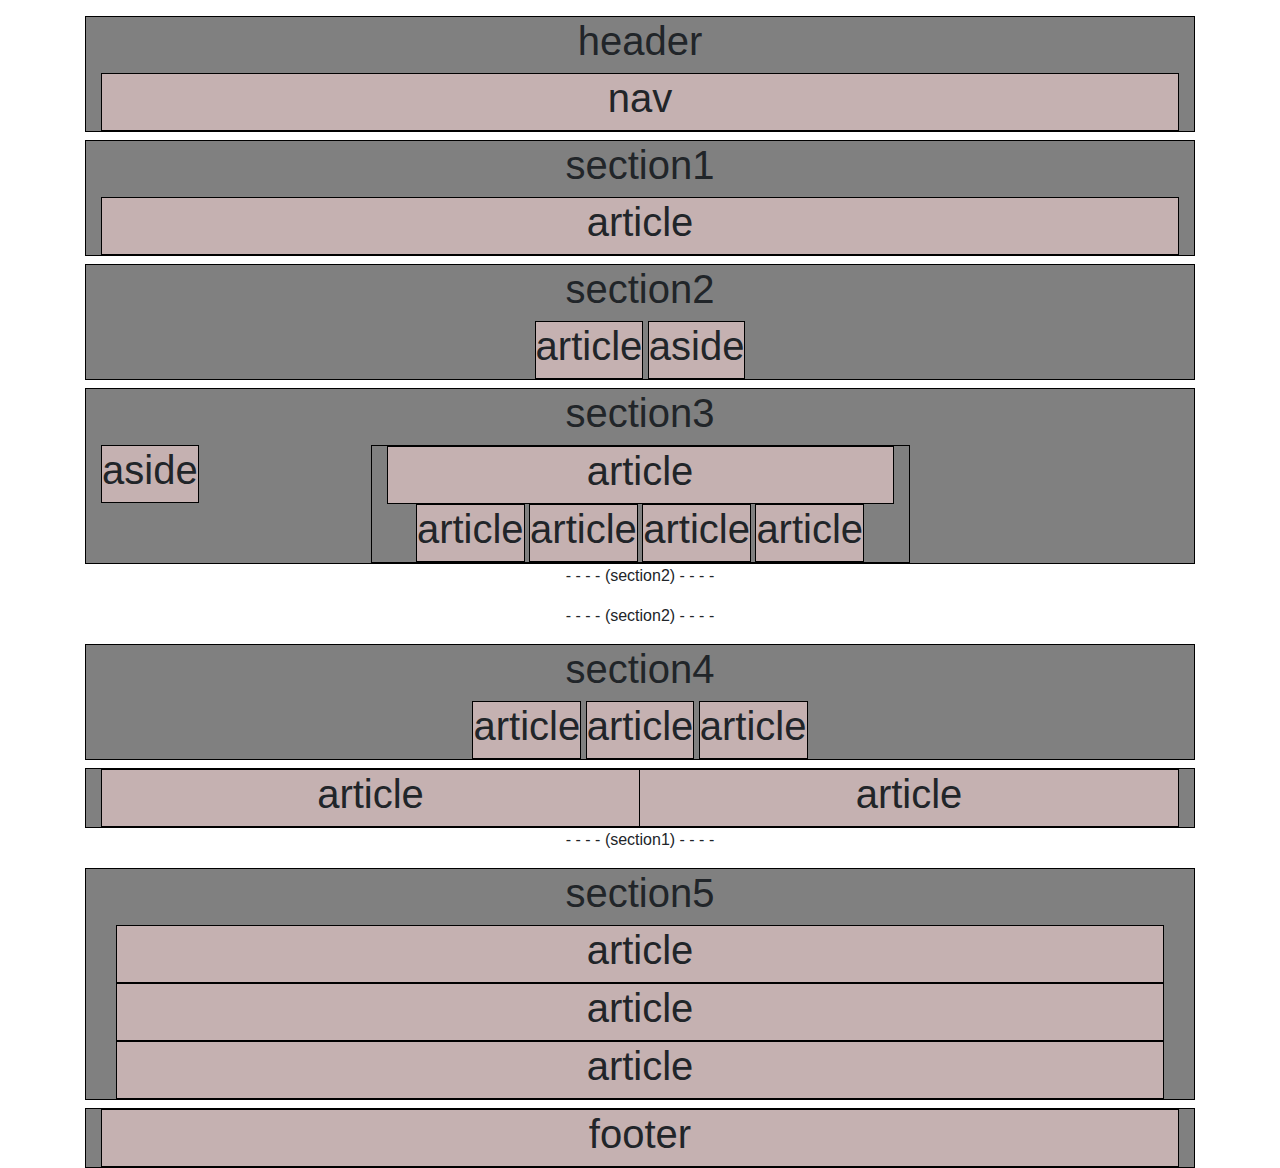
<file: bootstrap-4.4.1-dist/index.html>
<!doctype html>
<html lang="en">
  <head>
    <!-- Required meta tags -->
    <meta charset="utf-8">
    <meta name="viewport" content="width=device-width, initial-scale=1, shrink-to-fit=no">

    <!-- Bootstrap CSS -->
    <link rel="stylesheet" href="css/bootstrap.min.css">
    <style>
        .elemento{border:1px #000 solid; text-align: center; background-color: rgb(197, 177, 177)}
      .borde{border:1px #000 solid; text-align: center; background-color: grey}
      p{text-align: center;}
    </style>
    <title>Estructura</title>
  </head>
  <body>
    <div class="container mt-3">
      <header class="container-fluid borde">
        <h1>header</h1>
        <nav class="d-flex justify-content-center elemento">
          <h1>nav</h1>
        </nav>
      </header>
      <section class="container-fluid borde mt-2">
        <h1>section1</h1>
          <div class="elemento  justify-content-center">
            <h1>article</h1>

        </div>
      </section>
   
      <section class="container-fluid borde mt-2">
        <h1>section2</h1>
        <div class="container">
          <div class="d-lg-inline-flex elemento">
            <h1>article</h1>
          </div>
          <div class="d-lg-inline-flex  elemento">
            <h1>aside</h1>
          </div>
        </div>
      </section>
      <section class="container-fluid borde mt-2">
        <h1>section3</h1>
        <div class="d-inline-flex elemento float-lg-left">
          <h1>aside</h1>
        </div>

          <div class="container  w-50 borde">
            <div class=" elemento">
              <h1>article</h1>
            </div>
            <div class="d-inline-flex elemento">
              <h1>article</h1>
            </div>
            <div class="d-inline-flex elemento">
                <h1>article</h1>
              </div>
              <div class="d-inline-flex elemento">
                  <h1>article</h1>
                </div>
                <div class="d-inline-flex elemento">
                    <h1>article</h1>
                  </div>            
          </div>
        </section>
        <p>- - - - (section2) - - - -</p><p>- - - - (section2) - - - -</p>
        <section class="container-fluid borde">
          <h1>section4</h1>
          <div class="d-inline-flex elemento">
            <h1>article</h1>
          </div>
          <div class="d-inline-flex elemento">
            <h1>article</h1>
          </div>
          <div class="d-inline-flex elemento">
            <h1>article</h1>
          </div>
      </section>
        <div class="container w-100 borde mt-2">
        <div class="elemento float-left w-50">
          <h1>article</h1>
        </div>
        <div class=" elemento   ">
          <h1>article</h1>
        </div>
      </div>
      <p>- - - - (section1) - - - -</p>
       <section class="container-fluid borde mt-2">
         <h1>section5</h1>
         <div class="container">
           <div class="container elemento">
             <h1>article</h1>
           </div>
           <div class="container elemento">
            <h1>article</h1>
          </div>
          <div class="container elemento">
            <h1>article</h1>
          </div>

         </div>
       </section>
      
      <div class="container-fluid borde mt-2">
        <footer class="elemento">
          <h1>footer</h1>
        </footer>
      </div>

    <!-- Optional JavaScript -->
    <!-- jQuery first, then Popper.js, then Bootstrap JS -->
    <script src="https://code.jquery.com/jquery-3.4.1.slim.min.js" 
    integrity="sha384-J6qa4849blE2+poT4WnyKhv5vZF5SrPo0iEjwBvKU7imGFAV0wwj1yYfoRSJoZ+n" 
    crossorigin="anonymous"></script>
    <script src="https://cdn.jsdelivr.net/npm/popper.js@1.16.0/dist/umd/popper.min.js" 
    integrity="sha384-Q6E9RHvbIyZFJoft+2mJbHaEWldlvI9IOYy5n3zV9zzTtmI3UksdQRVvoxMfooAo" 
    crossorigin="anonymous"></script>
    <script src="js/bootstrap.min.js"></script>
  </body>
</html>
</file>
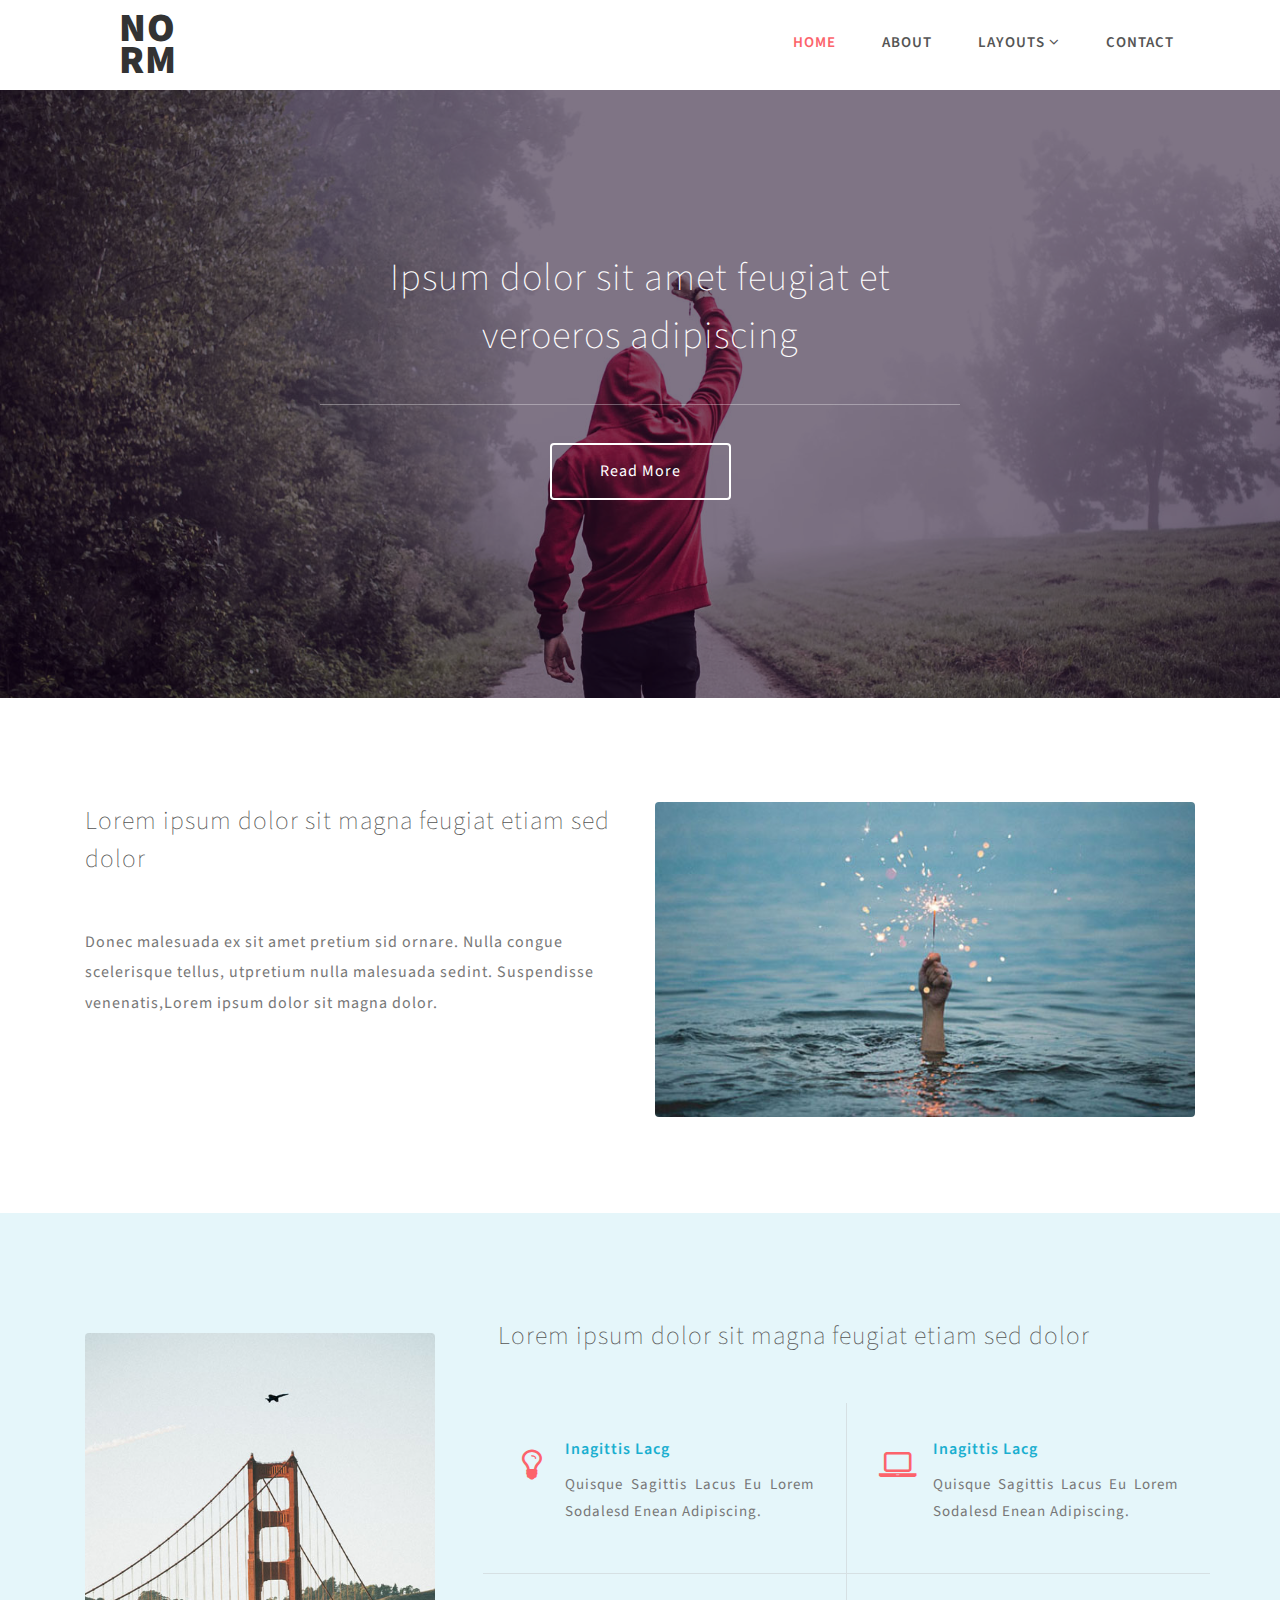
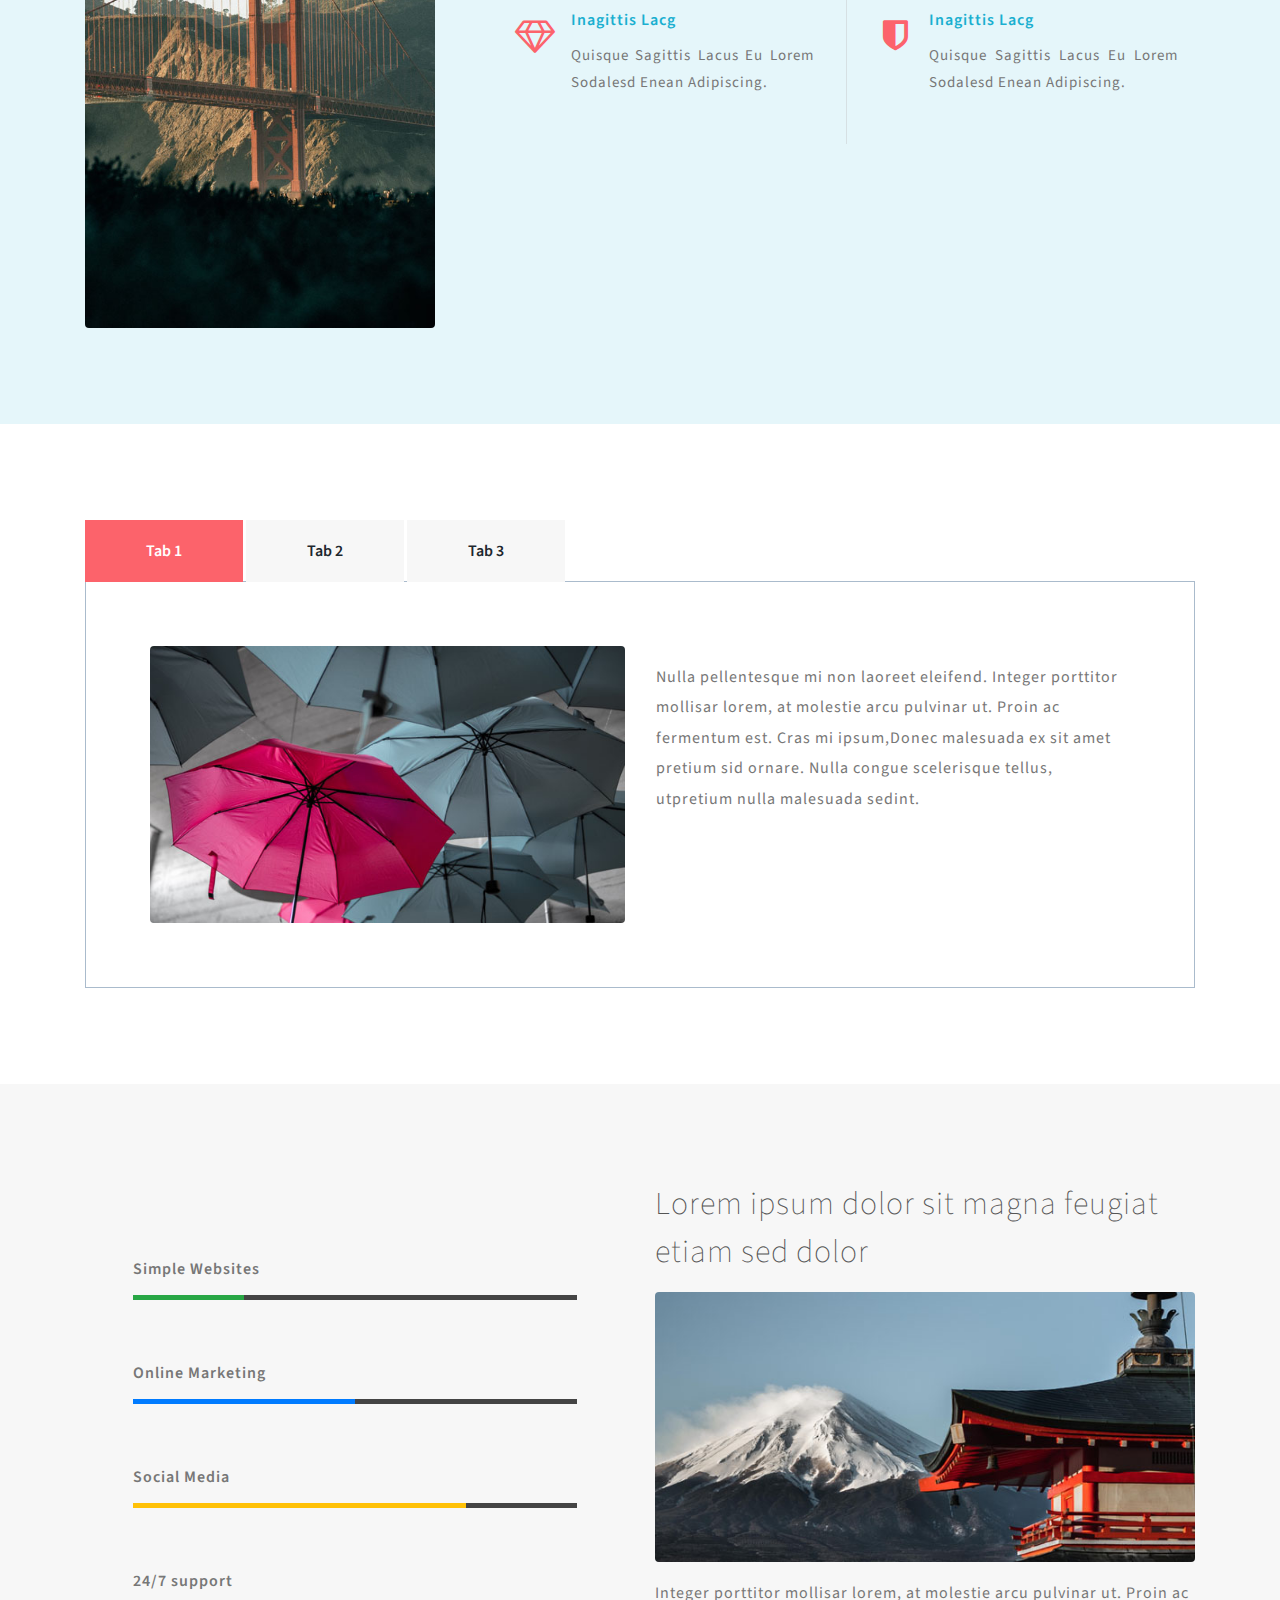
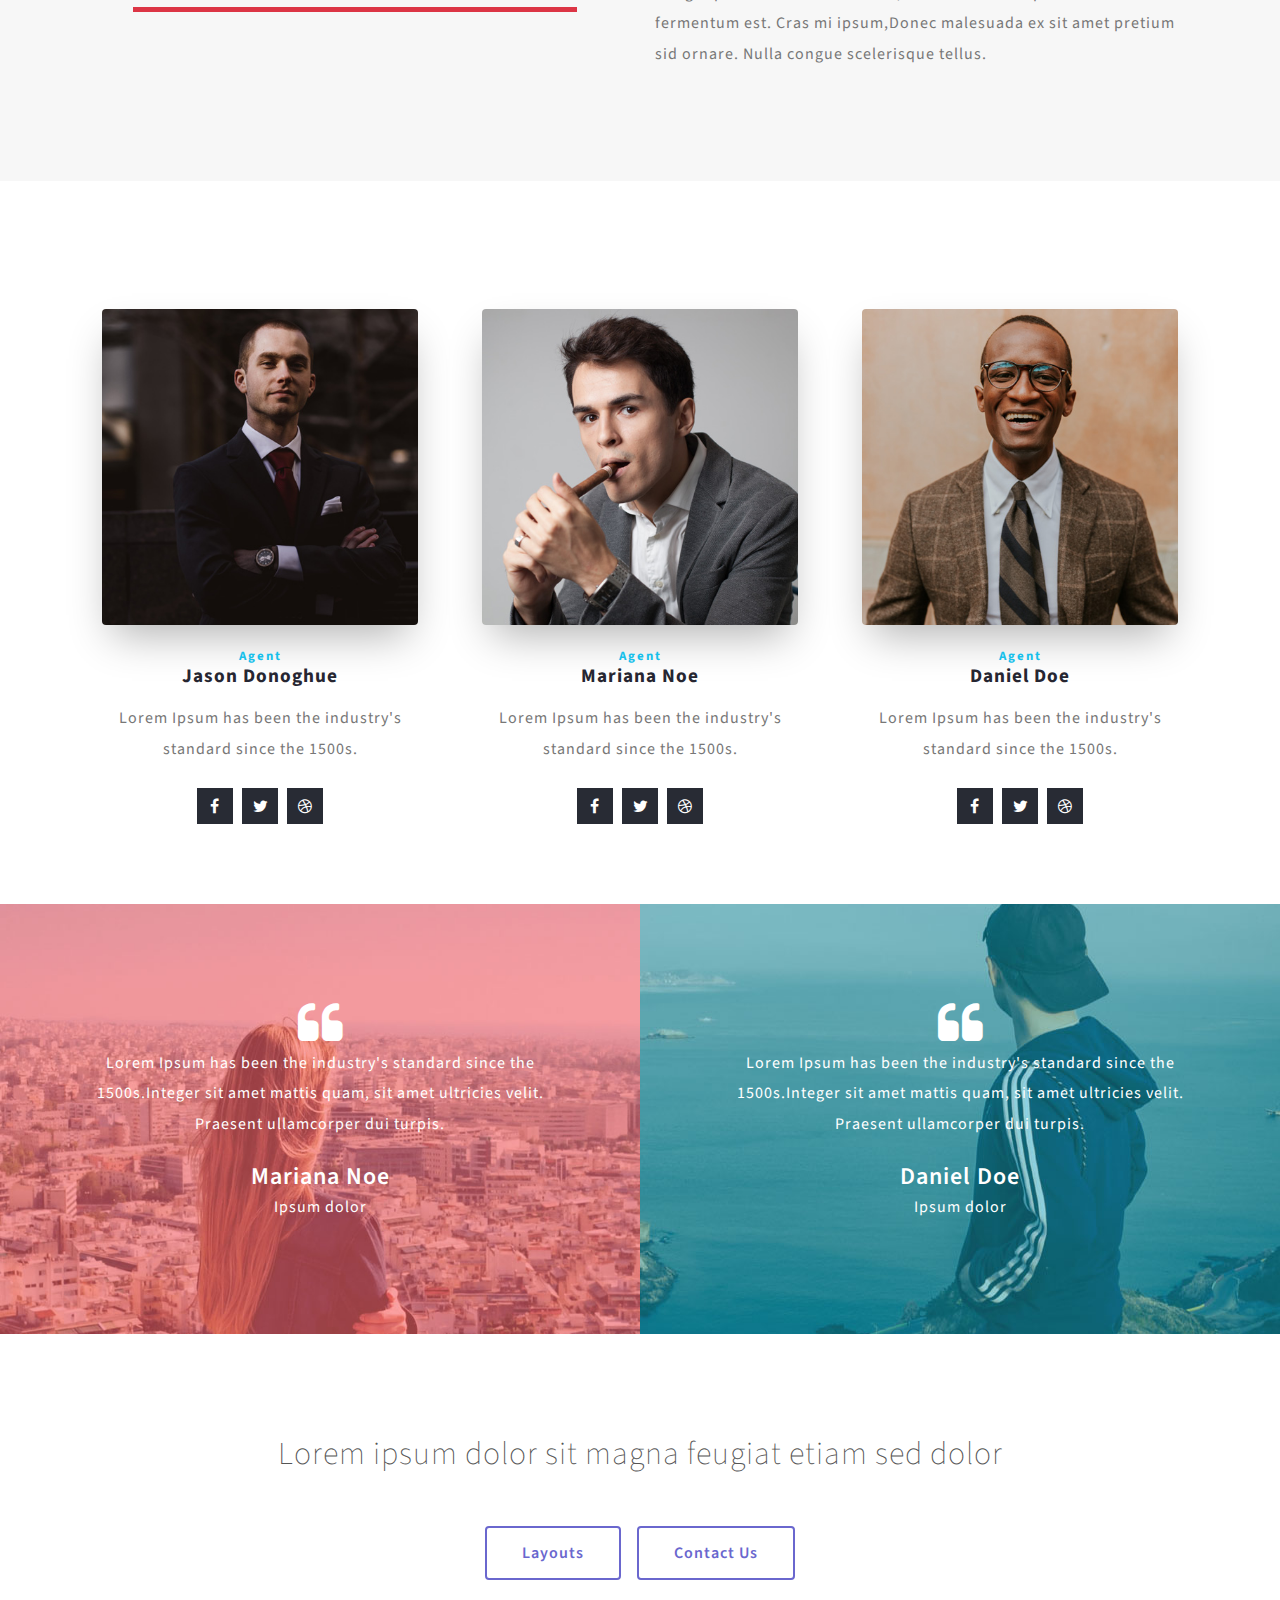
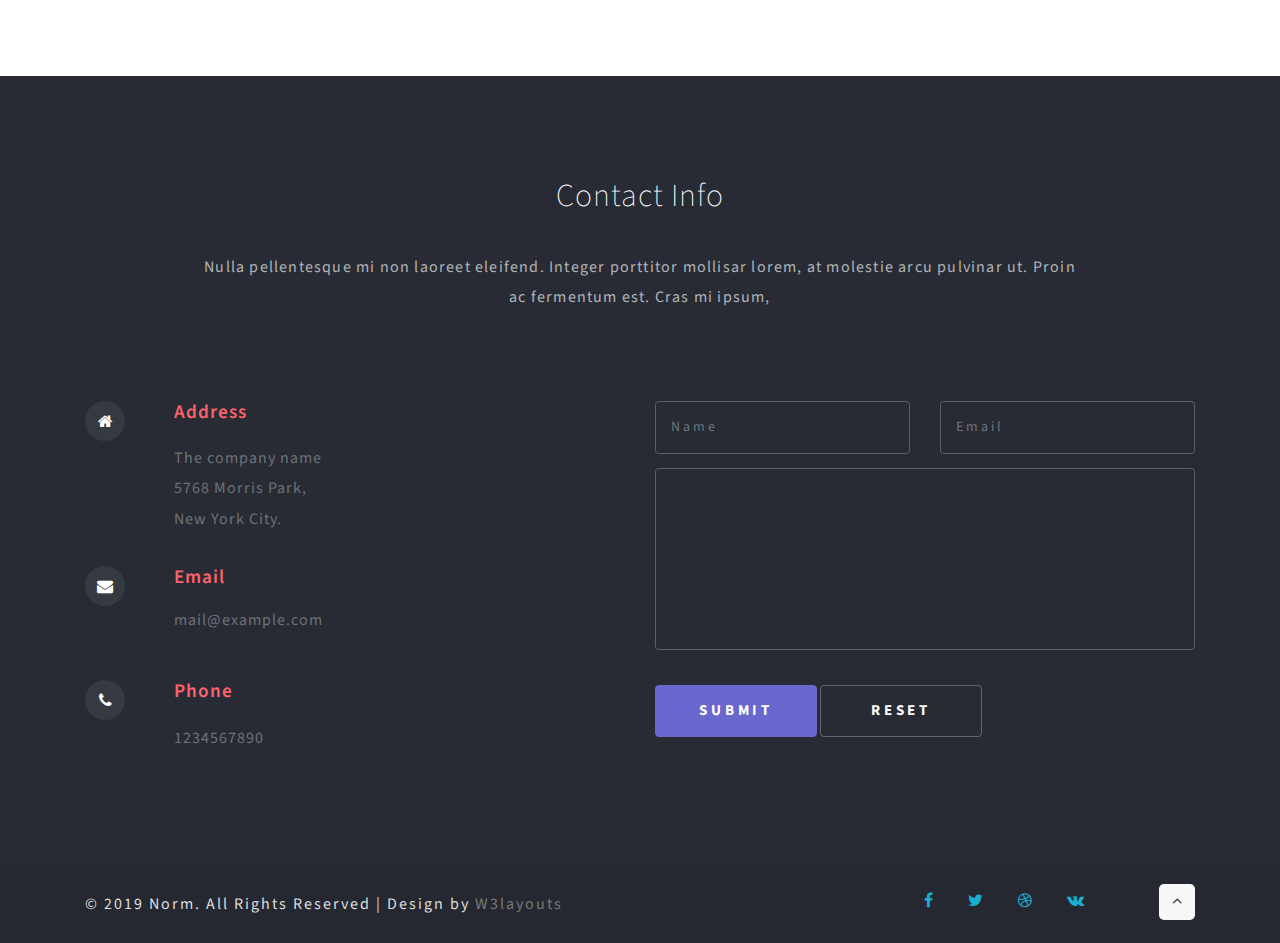
<file: norm-starter/index.html>
<!--
Author: W3layouts
Author URL: http://w3layouts.com
-->

<!DOCTYPE html>
<html lang="zxx">

<head>
    <title>Norm Multi Purpose Category Bootstrap Responsive Web Template | Home :: W3layouts</title>
    <!-- Meta tag Keywords -->
    <meta name="viewport" content="width=device-width, initial-scale=1">
    <meta charset="UTF-8" />
    <meta name="keywords" content="Norm Responsive web template, Bootstrap Web Templates, Flat Web Templates, Android Compatible web template, Smartphone Compatible web template, free webdesigns for Nokia, Samsung, LG, SonyEricsson, Motorola web design" />
    <script>
        addEventListener("load", function() {
            setTimeout(hideURLbar, 0);
        }, false);

        function hideURLbar() {
            window.scrollTo(0, 1);
        }

    </script>
    <!-- //Meta tag Keywords -->
    <!-- Custom-Files -->
    <link rel="stylesheet" href="css/bootstrap.css">
    <!-- Bootstrap-Core-CSS -->
    <link rel="stylesheet" href="css/style.css" type="text/css" media="all" />
    <!-- Style-CSS -->
    <!-- font-awesome-icons -->
    <link href="css/font-awesome.css" rel="stylesheet">
    <!-- //font-awesome-icons -->
    <!-- /Fonts -->
    <link href="//fonts.googleapis.com/css?family=Open+Sans:300,300i,400,400i,600,600i,700,700i,800,800i" rel="stylesheet">
    <link href="//fonts.googleapis.com/css?family=Source+Sans+Pro:200,200i,300,300i,400,400i,600,600i,700,700i,900,900i" rel="stylesheet">
    <!-- //Fonts -->
</head>

<body>
    <!-- mian-content -->
    <div class="main-content" id="home">
        <!-- header -->
        <header class="header">
            <div class="container">
                <!-- nav -->
                <nav class="py-2">
                    <div id="logo">
                        <h1> <a class="navbar-brand" href="index.html">No<span>rm</span> </a>
                        </h1>
                    </div>

                    <label for="drop" class="toggle">Menu</label>
                    <input type="checkbox" id="drop" />
                    <ul class="menu">
                        <li class="active"><a href="index.html">Home</a></li>
                        <li><a href="about.html">About</a></li>
                        <li class="dropdown">
                            <!-- First Tier Drop Down -->
                            <label for="drop-2" class="toggle">Layouts <span class="fa fa-angle-down" aria-hidden="true"></span> </label>
                            <a href="#">Layouts <span class="fa fa-angle-down" aria-hidden="true"></span></a>
                            <input type="checkbox" id="drop-2" />
                            <ul>
                                <li><a href="layout1.html">Left Side bar</a>
                                </li>
                                <li><a href="layout2.html">Right Side bar</a>
                                </li>
                                <li><a href="layout3.html">No Side bar</a>
                                </li>
                            </ul>
                        </li>
                        <li><a href="contact.html">Contact</a>


                        <li class="header-right">
                            <ul class="list-unstyled team-icons mt-4">
                                <li>
                                    <a href="#" class="t-icon">
                                        <span class="fa fa-facebook-f"></span>
                                    </a>
                                </li>
                                <li>
                                    <a href="#" class="t-icon">
                                        <span class="fa fa-twitter"></span>
                                    </a>
                                </li>


                            </ul>
                        </li>

                    </ul>
                </nav>
                <!-- //nav -->
            </div>
        </header>
        <!-- //header -->
        <div class="banner-w3pvt-info ">
            <div class="overlay-w3ls">
                <div class="banner-content text-center">
                    <h3>Ipsum dolor sit amet feugiat et veroeros adipiscing</h3>
                    <a href="single.html" class="btn">Read More</a>
                </div>
            </div>
        </div>
    </div>

    <!-- //banner -->
    <!-- banner-bottom -->
    <section class="about py-5" id="about">
        <div class="container py-md-5">
            <div class="row about-w3pvt-top mt-2">
                <div class="col-lg-6 about-info">
                    <h4 class="title-w3ls mb-5">Lorem ipsum dolor sit magna feugiat etiam sed dolor</h4>
                    <p>Donec malesuada ex sit amet pretium sid ornare. Nulla congue scelerisque tellus, utpretium nulla malesuada sedint. Suspendisse venenatis,Lorem ipsum dolor sit magna dolor.</p>
                </div>
                <div class="col-lg-6 about-img">
                    <img src="images/img2.jpg" class="img-fluid" alt="">
                </div>

            </div>
        </div>
    </section>
    <!-- //banner-bottom-->
    <!-- services -->
    <section class="services py-5" id="service">
        <div class="container py-md-5">
            <div class="row service_lavitop mt-2">
                <div class="col-lg-4 ser-img mt-3">
                    <img src="images/img3.jpg" class="img-fluid" alt="">
                </div>
                <div class="col-lg-8 ser-lt pl-lg-5">
                    <h4 class="title-w3ls mb-5">Lorem ipsum dolor sit magna feugiat etiam sed dolor</h4>
                    <div class="row ser-sec-1 mt-1">
                        <div class="col-lg-6 ser-w3ls-gd p-lg-0">
                            <div class="d-flex services-box one">
                                <div class="icon">
                                    <span class="fa fa-lightbulb-o"></span>
                                </div>
                                <!-- .Icon ends here -->
                                <div class="service-content">
                                    <h5>Inagittis Lacg</h5>
                                    <p class="serp">
                                        Quisque sagittis lacus eu lorem sodalesd enean adipiscing.
                                    </p>
                                </div>
                                <!-- .Service-content ends here -->
                            </div>
                            <!-- .Services-box ends here -->
                        </div>
                        <div class="col-lg-6 ser-w3ls-gd p-lg-0">
                            <div class="d-flex services-box two">
                                <div class="icon">
                                    <span class="fa fa-laptop"></span>
                                </div>
                                <!-- .Icon ends here -->
                                <div class="service-content">
                                    <h5>Inagittis Lacg</h5>
                                    <p class="serp">
                                        Quisque sagittis lacus eu lorem sodalesd enean adipiscing.
                                    </p>
                                </div>
                                <!-- .Service-content ends here -->
                            </div>
                            <!-- .Services-box ends here -->
                        </div>
                    </div>
                    <div class="row ser-sec-2">
                        <div class="col-lg-6 ser-w3ls-gd p-lg-0">
                            <div class="d-flex services-box three">
                                <div class="icon">
                                    <span class="fa fa-diamond"></span>
                                </div>
                                <!-- .Icon ends here -->
                                <div class="service-content">
                                    <h5>Inagittis Lacg</h5>
                                    <p class="serp">
                                        Quisque sagittis lacus eu lorem sodalesd enean adipiscing.
                                    </p>
                                </div>
                                <!-- .Service-content ends here -->
                            </div>
                            <!-- .Services-box ends here -->
                        </div>
                        <div class="col-lg-6 ser-w3ls-gd p-lg-0">
                            <div class="d-flex services-box four">
                                <div class="icon">
                                    <span class="fa fa-shield"></span>
                                </div>
                                <!-- .Icon ends here -->
                                <div class="service-content">
                                    <h5>Inagittis Lacg</h5>
                                    <p class="serp">
                                        Quisque sagittis lacus eu lorem sodalesd enean adipiscing.
                                    </p>
                                </div>
                                <!-- .Service-content ends here -->
                            </div>
                            <!-- .Services-box ends here -->
                        </div>
                    </div>

                </div>

            </div>
            <!-- .Row ends here -->
            <!-- .Container ends here -->
        </div>
        <!-- .Services ends here -->
    </section>
    <!-- //services -->
    <!--/tabs-->
    <section class="middile-sec py-5" id="tabs">
        <div class="container py-md-5">
            <div class="middile-inner-con">
                <div class="tab-main mx-auto">

                    <input id="tab1" type="radio" name="tabs" checked>
                    <label for="tab1">Tab 1</label>

                    <input id="tab2" type="radio" name="tabs">
                    <label for="tab2">Tab 2</label>

                    <input id="tab3" type="radio" name="tabs">
                    <label for="tab3">Tab 3</label>

                    <section id="content1">
                        <div class="row">
                            <div class="col-lg-6">
                                <img src="images/img5.jpg" class="img-fluid" alt="mobile-image">
                            </div>
                            <div class="col-lg-6  p-3">
                                <p>Nulla pellentesque mi non laoreet eleifend. Integer porttitor mollisar lorem, at molestie arcu pulvinar ut. Proin ac fermentum est. Cras mi ipsum,Donec malesuada ex sit amet pretium sid ornare. Nulla congue scelerisque tellus, utpretium nulla malesuada sedint.</p>
                            </div>
                        </div>
                    </section>

                    <section id="content2">
                        <div class="row">
                            <div class="col-lg-6  p-3">
                                <p>Nulla pellentesque mi non laoreet eleifend. Integer porttitor mollisar lorem, at molestie arcu pulvinar ut. Proin ac fermentum est. Cras mi ipsum,Donec malesuada ex sit amet pretium sid ornare. Nulla congue scelerisque tellus, utpretium nulla malesuada sedint.</p>
                            </div>
                            <div class="col-lg-6">
                                <img src="images/img2.jpg" class="img-fluid" alt="mobile-image">
                            </div>

                        </div>
                    </section>

                    <section id="content3">
                        <div class="row">
                            <div class="col-lg-6">
                                <img src="images/img5.jpg" class="img-fluid" alt="mobile-image">
                            </div>
                            <div class="col-lg-6 p-3">
                                <p>Nulla pellentesque mi non laoreet eleifend. Integer porttitor mollisar lorem, at molestie arcu pulvinar ut. Proin ac fermentum est. Cras mi ipsum,Donec malesuada ex sit amet pretium sid ornare. Nulla congue scelerisque tellus, utpretium nulla malesuada sedint.</p>
                            </div>
                        </div>
                    </section>
                </div>
            </div>
        </div>
    </section>
    <!--/tabs-->
    <!-- /skills -->
    <section class="skills-w3pvt py-5" id="skills">
        <div class="container py-md-5">
            <div class="row">
                <div class="col-lg-6 progress-content text-left">
                    <div class="py-lg-3 px-lg-5 p-md-5 p-3">
                        <div class="progress-w3ls mt-5">
                            <div class="progress-one">
                                <h4 class="progress-wthree">Simple Websites</h4>

                                <div class="progress">
                                    <div class="progress-bar bg-success" role="progressbar" style="width: 25%" aria-valuenow="25" aria-valuemin="0" aria-valuemax="100"></div>
                                </div>
                            </div>

                            <div class="progress-one">
                                <h4 class="progress-wthree">Online Marketing</h4>
                                <div class="progress">
                                    <div class="progress-bar progress-bar-striped" role="progressbar" style="width: 50%" aria-valuenow="50" aria-valuemin="0" aria-valuemax="100"></div>
                                </div>
                            </div>
                            <div class="progress-one">
                                <h4 class="progress-wthree">Social Media</h4>

                                <div class="progress">
                                    <div class="progress-bar bg-warning" role="progressbar" style="width: 75%" aria-valuenow="75" aria-valuemin="0" aria-valuemax="100"></div>
                                </div>
                            </div>
                            <div class="progress-one">
                                <h4 class="progress-wthree">24/7 support</h4>

                                <div class="progress">
                                    <div class="progress-bar bg-danger" role="progressbar" style="width: 100%" aria-valuenow="100" aria-valuemin="0" aria-valuemax="100"></div>
                                </div>
                            </div>
                        </div>
                    </div>
                </div>
                <div class="col-lg-6 progress-content-img">
                    <h3 class="title-w3ls mb-3">Lorem ipsum dolor sit magna feugiat etiam sed dolor</h3>
                    <img src="images/img4.jpg" alt="" class="img-fluid image1">
                    <p class="mt-3"> Integer porttitor mollisar lorem, at molestie arcu pulvinar ut. Proin ac fermentum est. Cras mi ipsum,Donec malesuada ex sit amet pretium sid ornare. Nulla congue scelerisque tellus.</p>
                </div>


            </div>
        </div>
    </section>
    <!-- /skills -->
    <!--//team -->
    <section class="banner-bottom py-lg-5 py-4">
        <div class="container">
            <div class="row mt-lg-5 mt-4">
                <div class="col-md-4 team-gd text-center">
                    <div class="team-img mb-4">
                        <img src="images/team1.jpg" class="img-fluid" alt="user-image">
                    </div>
                    <div class="team-info">
                        <h3 class="mt-md-4 mt-3"><span class="sub-tittle-team">Agent</span> Jason Donoghue</h3>
                        <p>Lorem Ipsum has been the industry's standard since the 1500s.</p>
                        <ul class="list-unstyled team-icons mt-4">
                            <li>
                                <a href="#" class="t-icon">
                                    <span class="fa fa-facebook-f"></span>
                                </a>
                            </li>
                            <li>
                                <a href="#" class="t-icon">
                                    <span class="fa fa-twitter"></span>
                                </a>
                            </li>
                            <li>
                                <a href="#" class="t-icon">
                                    <span class="fa fa-dribbble"></span>
                                </a>
                            </li>

                        </ul>
                    </div>
                </div>

                <div class="col-md-4 team-gd second text-center">
                    <div class="team-img mb-4">
                        <img src="images/team2.jpg" class="img-fluid" alt="user-image">
                    </div>
                    <div class="team-info">
                        <h3 class="mt-md-4 mt-3"><span class="sub-tittle-team">Agent</span> Mariana Noe</h3>
                        <p>Lorem Ipsum has been the industry's standard since the 1500s.</p>
                        <ul class="list-unstyled team-icons mt-4">
                            <li>
                                <a href="#" class="t-icon">
                                    <span class="fa fa-facebook-f"></span>
                                </a>
                            </li>
                            <li>
                                <a href="#" class="t-icon">
                                    <span class="fa fa-twitter"></span>
                                </a>
                            </li>
                            <li>
                                <a href="#" class="t-icon">
                                    <span class="fa fa-dribbble"></span>
                                </a>
                            </li>

                        </ul>
                    </div>
                </div>
                <div class="col-md-4 team-gd text-center">
                    <div class="team-img mb-4">
                        <img src="images/team3.jpg" class="img-fluid" alt="user-image">
                    </div>
                    <div class="team-info">
                        <h3 class="mt-md-4 mt-3"><span class="sub-tittle-team">Agent</span> Daniel Doe</h3>
                        <p>Lorem Ipsum has been the industry's standard since the 1500s.</p>
                        <ul class="list-unstyled team-icons mt-4">
                            <li>
                                <a href="#" class="t-icon">
                                    <span class="fa fa-facebook-f"></span>
                                </a>
                            </li>
                            <li>
                                <a href="#" class="t-icon">
                                    <span class="fa fa-twitter"></span>
                                </a>
                            </li>
                            <li>
                                <a href="#" class="t-icon">
                                    <span class="fa fa-dribbble"></span>
                                </a>
                            </li>

                        </ul>
                    </div>
                </div>
            </div>

        </div>
    </section>
    <!--//team -->
    <!--/testimonials -->
    <section class="testimonials-content">
        <div class="container-fluid">
            <div class="row">

                <div class="col-md-6 test-grid text-center p-0">

                    <div class="testi-info">
                        <span class="fa fa-quote-left"></span>
                        <p>Lorem Ipsum has been the industry's standard since the 1500s.Integer sit amet mattis quam, sit amet ultricies velit. Praesent ullamcorper dui turpis.</p>
                        <h4 class="mt-md-4 mt-3"> Mariana Noe</h4>
                        <p>Ipsum dolor</p>

                    </div>
                </div>
                <div class="col-md-6 test-grid test-grid-two text-center p-0">

                    <div class="testi-info">
                        <span class="fa fa-quote-left"></span>
                        <p>Lorem Ipsum has been the industry's standard since the 1500s.Integer sit amet mattis quam, sit amet ultricies velit. Praesent ullamcorper dui turpis.</p>
                        <h4 class="mt-md-4 mt-3"> Daniel Doe</h4>
                        <p>Ipsum dolor</p>

                    </div>
                </div>
            </div>
        </div>
    </section>

    <!--//testimonials -->

    <!--/buttons -->
    <section class="banner-bottom py-5 ">
        <div class="container py-md-5">
            <h3 class="title-w3ls mb-5 text-center">Lorem ipsum dolor sit magna feugiat etiam sed dolor</h3>
            <div class="d-flex mt-5 justify-content-center">
                <a href="layout1.html" class="btn button-style  mr-3">Layouts</a>
                <a href="contact.html" class="btn button-style">Contact Us</a>
            </div>
        </div>
    </section>
    <!--//buttons -->
    <!-- contact -->
    <section class="contact py-5" id="contact">
        <div class="container py-lg-5">
            <h3 class="title-w3ls two text-center">Contact Info</h3>
            <div class="text-center">
                <p class="main_p4 mt-4 mb-4 pt-2 text-center mx-auto">Nulla pellentesque mi non laoreet eleifend. Integer porttitor mollisar lorem, at molestie arcu pulvinar ut. Proin ac fermentum est. Cras mi ipsum,</p>
            </div>
            <div class="row contact-top">
                <div class="col-lg-6 contact_grid_left">
                    <ul class="list-unstyled wthreem-items">
                        <li>
                            <div class="row">
                                <div class="col-3">
                                    <span class="fa fa-home"></span>
                                </div>
                                <div class="col-9">
                                    <h6>Address</h6>
                                    <p>The company name
                                        <br>5768 Morris Park,
                                        <br>New York City. </p>
                                </div>
                            </div>
                        </li>

                        <li class="mt-3">
                            <div class="row">
                                <div class="col-3">
                                    <span class="fa fa-envelope"></span>
                                </div>
                                <div class="col-9">
                                    <h6>Email</h6>
                                    <a href="mailto:info@example.com">mail@example.com</a>
                                </div>
                            </div>
                        </li>
                        <li class="mt-5">
                            <div class="row">
                                <div class="col-3">
                                    <span class="fa fa-phone"></span>
                                </div>
                                <div class="col-9">
                                    <h6>Phone</h6>
                                    <p>1234567890</p>
                                </div>
                            </div>
                        </li>
                    </ul>
                </div>
                <div class="col-lg-6 contact_grid_right">
                    <form action="#" method="post">
                        <div class="row contact_top">
                            <div class="col-sm-6">
                                <input type="text" class="form-control" name="Name" placeholder="Name" required="">
                            </div>
                            <div class="col-sm-6">
                                <input type="email" class="form-control" name="Email" placeholder="Email" required="">
                            </div>
                        </div>
                        <textarea class="form-control" name="Message" placeholder="" required=""></textarea>
                        <button type="submit" class="btn submit">Submit</button>
                        <button type="reset" class="btn reset">Reset</button>
                        <div class="clearfix"> </div>
                    </form>
                </div>

            </div>
        </div>
    </section>
    <!-- //contact -->
    <div class="copy-right">
        <div class="container">
            <div class="row">
                <p class="copy-right-grids text-md-left text-center my-sm-4 my-4 col-md-6">© 2019 Norm. All Rights Reserved | Design by
                    <a href="http://w3layouts.com/"> W3layouts </a>
                </p>
                <div class="w3pvt-footer text-md-right text-center mt-4 col-md-5">
                    <ul class="list-unstyled w3pvt-icons">
                        <li>
                            <a href="#">
                                <span class="fa fa-facebook-f"></span>
                            </a>
                        </li>
                        <li>
                            <a href="#">
                                <span class="fa fa-twitter"></span>
                            </a>
                        </li>
                        <li>
                            <a href="#">
                                <span class="fa fa-dribbble"></span>
                            </a>
                        </li>
                        <li>
                            <a href="#">
                                <span class="fa fa-vk"></span>
                            </a>
                        </li>
                    </ul>
                </div>
                <div class="move-top text-right col-md-1"><a href="#home" class="move-top"> <span class="fa fa-angle-up  mb-3" aria-hidden="true"></span></a></div>

            </div>
        </div>
    </div>

</body>

</html>
</file>
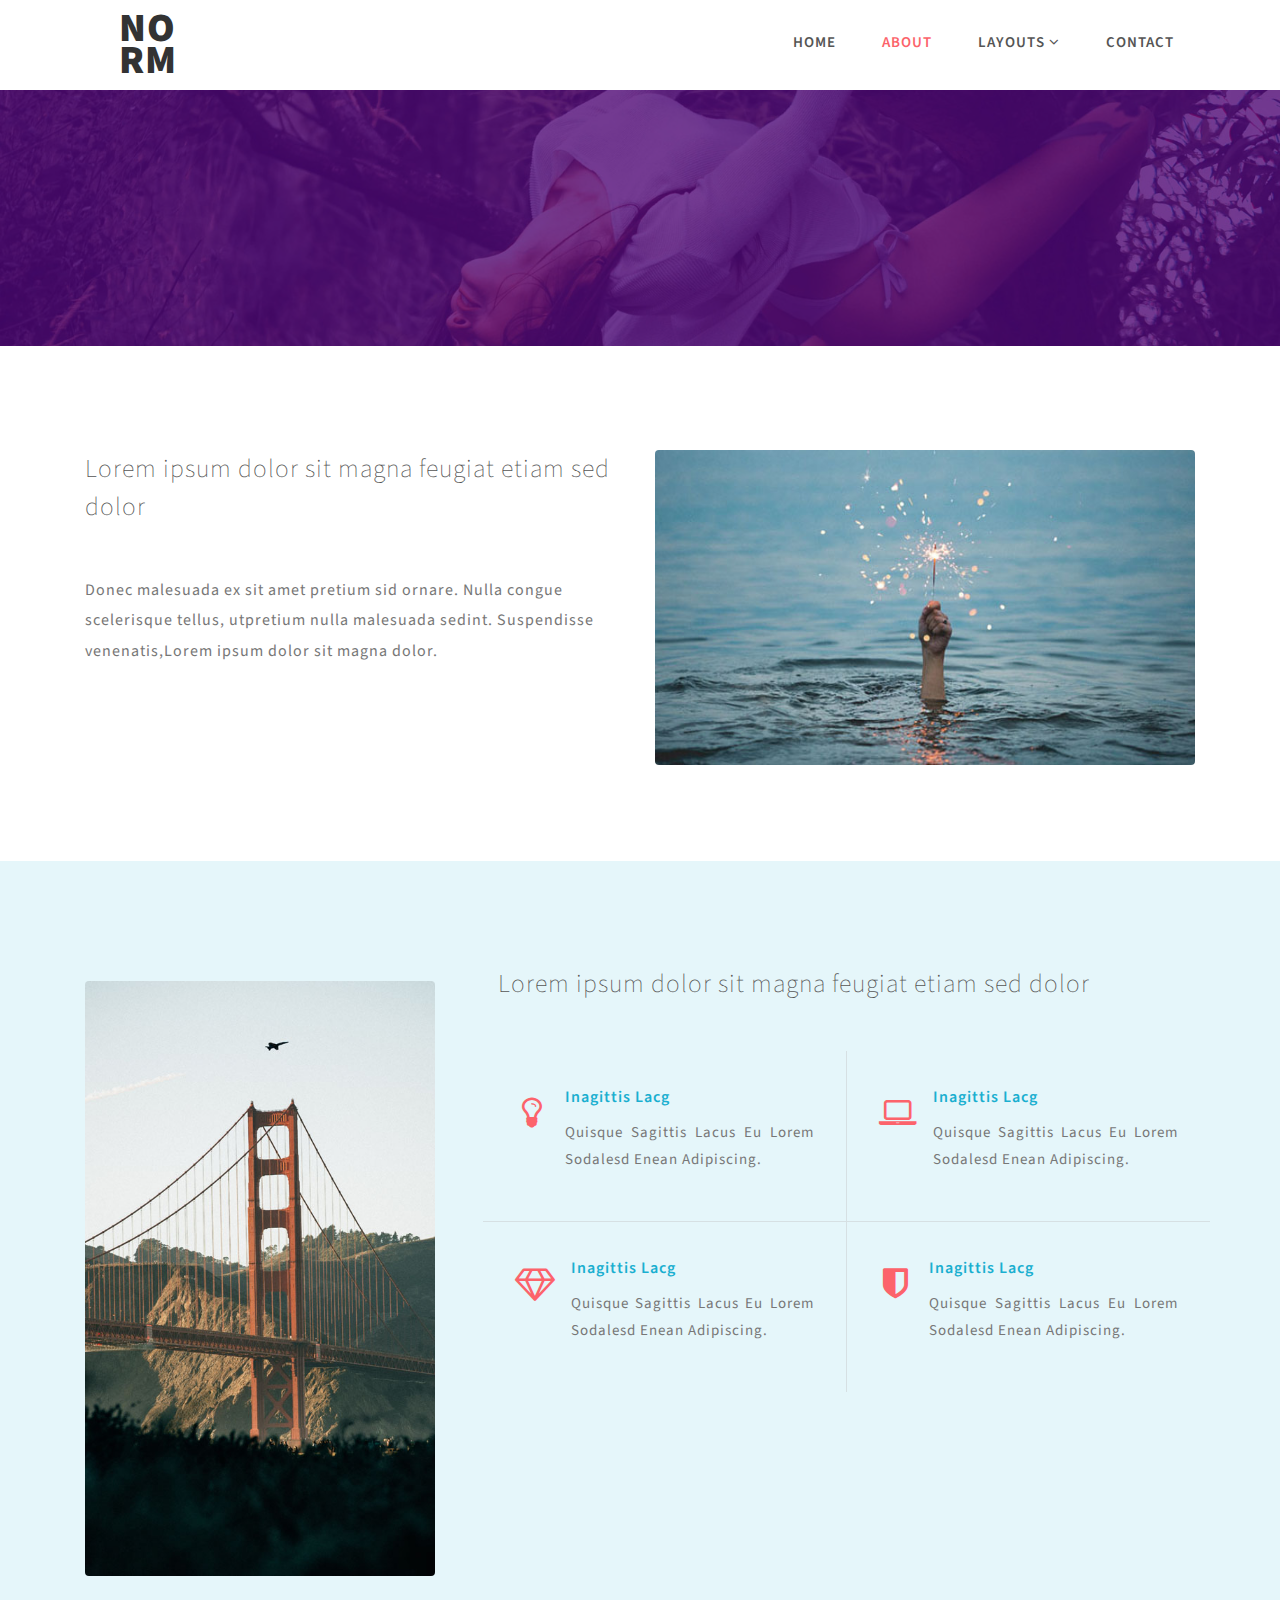
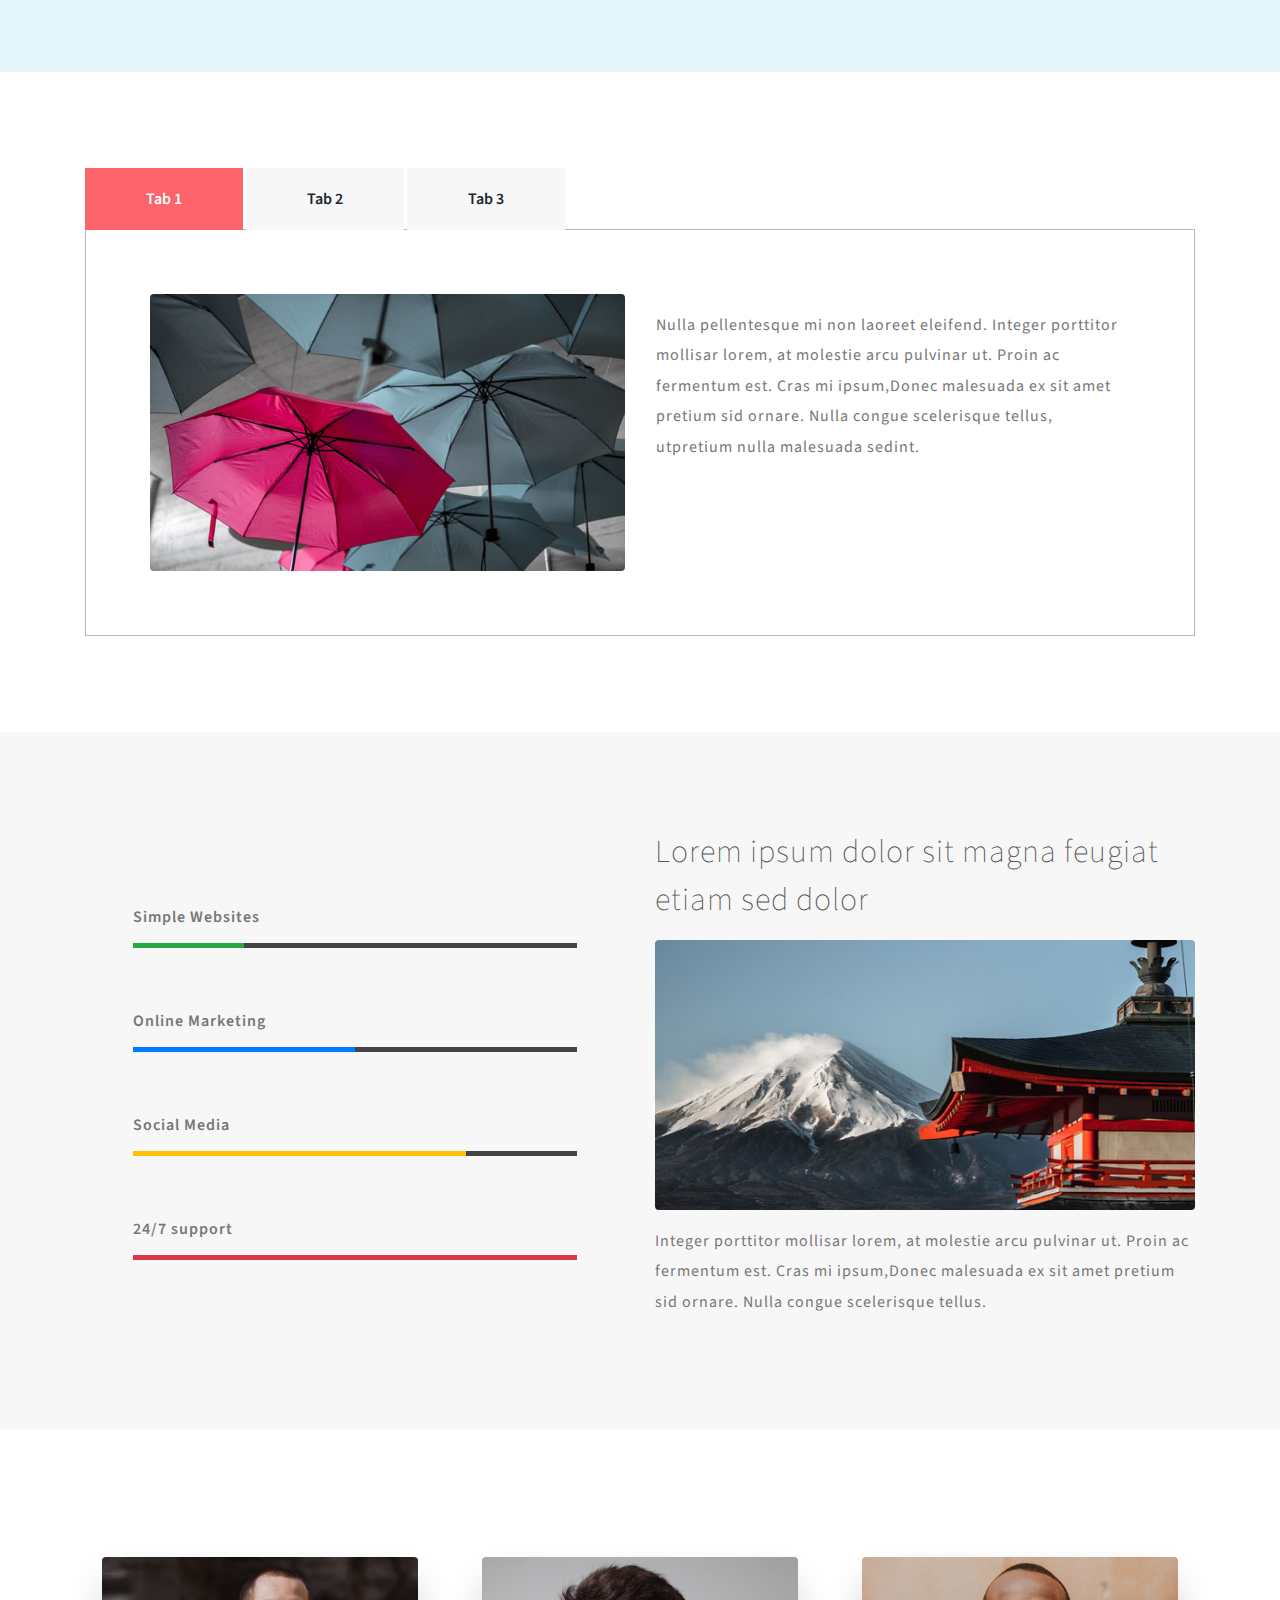
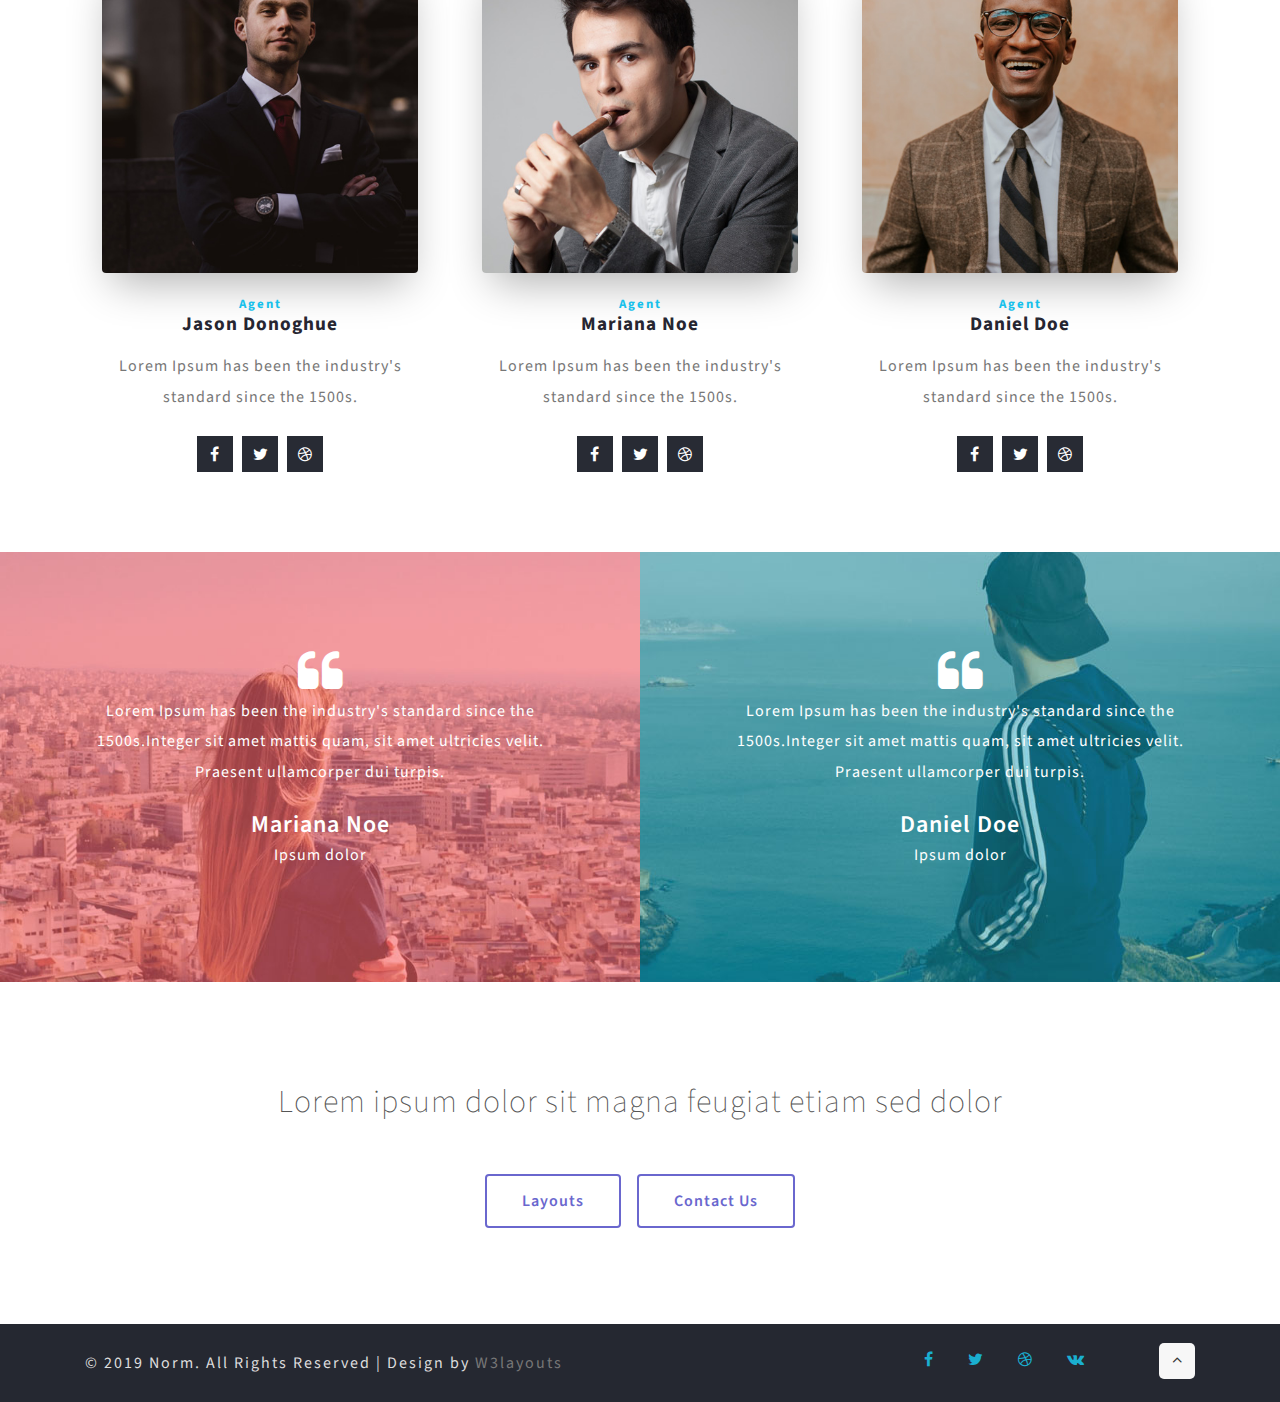
<file: norm-starter/about.html>
<!--
Author: W3layouts
Author URL: http://w3layouts.com
-->

<!DOCTYPE html>
<html lang="zxx">

<head>
    <title>Norm Multi Purpose Category Bootstrap Responsive Web Template | About :: W3layouts</title>
    <!-- Meta tag Keywords -->
    <meta name="viewport" content="width=device-width, initial-scale=1">
    <meta charset="UTF-8" />
    <meta name="keywords" content="Norm Responsive web template, Bootstrap Web Templates, Flat Web Templates, Android Compatible web template, Smartphone Compatible web template, free webdesigns for Nokia, Samsung, LG, SonyEricsson, Motorola web design" />
    <script>
        addEventListener("load", function() {
            setTimeout(hideURLbar, 0);
        }, false);

        function hideURLbar() {
            window.scrollTo(0, 1);
        }

    </script>
    <!-- //Meta tag Keywords -->
    <!-- Custom-Files -->
    <link rel="stylesheet" href="css/bootstrap.css">
    <!-- Bootstrap-Core-CSS -->
    <link rel="stylesheet" href="css/style.css" type="text/css" media="all" />
    <!-- Style-CSS -->
    <!-- font-awesome-icons -->
    <link href="css/font-awesome.css" rel="stylesheet">
    <!-- //font-awesome-icons -->
    <!-- /Fonts -->
    <link href="//fonts.googleapis.com/css?family=Open+Sans:300,300i,400,400i,600,600i,700,700i,800,800i" rel="stylesheet">
    <link href="//fonts.googleapis.com/css?family=Source+Sans+Pro:200,200i,300,300i,400,400i,600,600i,700,700i,900,900i" rel="stylesheet">
    <!-- //Fonts -->
</head>

<body>
    <!-- mian-content -->
    <div class="main-content" id="home">
        <!-- header -->
        <header class="header">
            <div class="container">
                <!-- nav -->
                <nav class="py-2">
                    <div id="logo">
                        <h1> <a class="navbar-brand" href="index.html">No<span>rm</span> </a>
                        </h1>
                    </div>

                    <label for="drop" class="toggle">Menu</label>
                    <input type="checkbox" id="drop" />
                    <ul class="menu">
                        <li><a href="index.html">Home</a></li>
                        <li class="active"><a href="about.html">About</a></li>
                        <li class="dropdown">
                            <!-- First Tier Drop Down -->
                            <label for="drop-2" class="toggle">Layouts <span class="fa fa-angle-down" aria-hidden="true"></span> </label>
                            <a href="#">Layouts <span class="fa fa-angle-down" aria-hidden="true"></span></a>
                            <input type="checkbox" id="drop-2" />
                            <ul>
                                <li><a href="layout1.html">Left Side bar</a>
                                </li>
                                <li><a href="layout2.html">Right Side bar</a>
                                </li>
                                <li><a href="layout3.html">No Side bar</a>
                                </li>
                            </ul>
                        </li>
                        <li><a href="contact.html">Contact</a>


                        <li class="header-right"> </li>

                    </ul>
                </nav>
                <!-- //nav -->
            </div>
        </header>
        <!-- //header -->
        <div class="banner-w3pvt-info second">
            <div class="overlay-w3ls second">
            </div>
        </div>
    </div>

    <!-- //banner -->
    <!-- banner-bottom -->
    <section class="about py-5" id="about">
        <div class="container py-md-5">
            <div class="row about-w3pvt-top mt-2">
                <div class="col-lg-6 about-info">
                    <h4 class="title-w3ls mb-5">Lorem ipsum dolor sit magna feugiat etiam sed dolor</h4>
                    <p>Donec malesuada ex sit amet pretium sid ornare. Nulla congue scelerisque tellus, utpretium nulla malesuada sedint. Suspendisse venenatis,Lorem ipsum dolor sit magna dolor.</p>
                </div>
                <div class="col-lg-6 about-img">
                    <img src="images/img2.jpg" class="img-fluid" alt="">
                </div>

            </div>
        </div>
    </section>
    <!-- //banner-bottom-->
    <!-- services -->
    <section class="services py-5" id="service">
        <div class="container py-md-5">
            <div class="row service_lavitop mt-2">
                <div class="col-lg-4 ser-img mt-3">
                    <img src="images/img3.jpg" class="img-fluid" alt="">
                </div>
                <div class="col-lg-8 ser-lt pl-lg-5">
                    <h4 class="title-w3ls mb-5">Lorem ipsum dolor sit magna feugiat etiam sed dolor</h4>
                    <div class="row ser-sec-1 mt-1">
                        <div class="col-lg-6 ser-w3ls-gd p-lg-0">
                            <div class="d-flex services-box one">
                                <div class="icon">
                                    <span class="fa fa-lightbulb-o"></span>
                                </div>
                                <!-- .Icon ends here -->
                                <div class="service-content">
                                    <h5>Inagittis Lacg</h5>
                                    <p class="serp">
                                        Quisque sagittis lacus eu lorem sodalesd enean adipiscing.
                                    </p>
                                </div>
                                <!-- .Service-content ends here -->
                            </div>
                            <!-- .Services-box ends here -->
                        </div>
                        <div class="col-lg-6 ser-w3ls-gd p-lg-0">
                            <div class="d-flex services-box two">
                                <div class="icon">
                                    <span class="fa fa-laptop"></span>
                                </div>
                                <!-- .Icon ends here -->
                                <div class="service-content">
                                    <h5>Inagittis Lacg</h5>
                                    <p class="serp">
                                        Quisque sagittis lacus eu lorem sodalesd enean adipiscing.
                                    </p>
                                </div>
                                <!-- .Service-content ends here -->
                            </div>
                            <!-- .Services-box ends here -->
                        </div>
                    </div>
                    <div class="row ser-sec-2">
                        <div class="col-lg-6 ser-w3ls-gd p-lg-0">
                            <div class="d-flex services-box three">
                                <div class="icon">
                                    <span class="fa fa-diamond"></span>
                                </div>
                                <!-- .Icon ends here -->
                                <div class="service-content">
                                    <h5>Inagittis Lacg</h5>
                                    <p class="serp">
                                        Quisque sagittis lacus eu lorem sodalesd enean adipiscing.
                                    </p>
                                </div>
                                <!-- .Service-content ends here -->
                            </div>
                            <!-- .Services-box ends here -->
                        </div>
                        <div class="col-lg-6 ser-w3ls-gd p-lg-0">
                            <div class="d-flex services-box four">
                                <div class="icon">
                                    <span class="fa fa-shield"></span>
                                </div>
                                <!-- .Icon ends here -->
                                <div class="service-content">
                                    <h5>Inagittis Lacg</h5>
                                    <p class="serp">
                                        Quisque sagittis lacus eu lorem sodalesd enean adipiscing.
                                    </p>
                                </div>
                                <!-- .Service-content ends here -->
                            </div>
                            <!-- .Services-box ends here -->
                        </div>
                    </div>

                </div>

            </div>
            <!-- .Row ends here -->
            <!-- .Container ends here -->
        </div>
        <!-- .Services ends here -->
    </section>
    <!-- //services -->
    <!--/tabs-->
    <section class="middile-sec py-5" id="tabs">
        <div class="container py-md-5">
            <div class="middile-inner-con">
                <div class="tab-main mx-auto">

                    <input id="tab1" type="radio" name="tabs" checked>
                    <label for="tab1">Tab 1</label>

                    <input id="tab2" type="radio" name="tabs">
                    <label for="tab2">Tab 2</label>

                    <input id="tab3" type="radio" name="tabs">
                    <label for="tab3">Tab 3</label>

                    <section id="content1">
                        <div class="row">
                            <div class="col-lg-6">
                                <img src="images/img5.jpg" class="img-fluid" alt="mobile-image">
                            </div>
                            <div class="col-lg-6  p-3">
                                <p>Nulla pellentesque mi non laoreet eleifend. Integer porttitor mollisar lorem, at molestie arcu pulvinar ut. Proin ac fermentum est. Cras mi ipsum,Donec malesuada ex sit amet pretium sid ornare. Nulla congue scelerisque tellus, utpretium nulla malesuada sedint.</p>
                            </div>
                        </div>
                    </section>

                    <section id="content2">
                        <div class="row">
                            <div class="col-lg-6  p-3">
                                <p>Nulla pellentesque mi non laoreet eleifend. Integer porttitor mollisar lorem, at molestie arcu pulvinar ut. Proin ac fermentum est. Cras mi ipsum,Donec malesuada ex sit amet pretium sid ornare. Nulla congue scelerisque tellus, utpretium nulla malesuada sedint.</p>
                            </div>
                            <div class="col-lg-6">
                                <img src="images/img2.jpg" class="img-fluid" alt="mobile-image">
                            </div>

                        </div>
                    </section>

                    <section id="content3">
                        <div class="row">
                            <div class="col-lg-6">
                                <img src="images/img5.jpg" class="img-fluid" alt="mobile-image">
                            </div>
                            <div class="col-lg-6 p-3">
                                <p>Nulla pellentesque mi non laoreet eleifend. Integer porttitor mollisar lorem, at molestie arcu pulvinar ut. Proin ac fermentum est. Cras mi ipsum,Donec malesuada ex sit amet pretium sid ornare. Nulla congue scelerisque tellus, utpretium nulla malesuada sedint.</p>
                            </div>
                        </div>
                    </section>
                </div>
            </div>
        </div>
    </section>
    <!--/tabs-->
    <!-- /skills -->
    <section class="skills-w3pvt py-5" id="skills">
        <div class="container py-md-5">
            <div class="row">
                <div class="col-lg-6 progress-content text-left">
                    <div class="py-lg-3 px-lg-5 p-md-5 p-3">
                        <div class="progress-w3ls mt-5">
                            <div class="progress-one">
                                <h4 class="progress-wthree">Simple Websites</h4>

                                <div class="progress">
                                    <div class="progress-bar bg-success" role="progressbar" style="width: 25%" aria-valuenow="25" aria-valuemin="0" aria-valuemax="100"></div>
                                </div>
                            </div>

                            <div class="progress-one">
                                <h4 class="progress-wthree">Online Marketing</h4>
                                <div class="progress">
                                    <div class="progress-bar progress-bar-striped" role="progressbar" style="width: 50%" aria-valuenow="50" aria-valuemin="0" aria-valuemax="100"></div>
                                </div>
                            </div>
                            <div class="progress-one">
                                <h4 class="progress-wthree">Social Media</h4>

                                <div class="progress">
                                    <div class="progress-bar bg-warning" role="progressbar" style="width: 75%" aria-valuenow="75" aria-valuemin="0" aria-valuemax="100"></div>
                                </div>
                            </div>
                            <div class="progress-one">
                                <h4 class="progress-wthree">24/7 support</h4>

                                <div class="progress">
                                    <div class="progress-bar bg-danger" role="progressbar" style="width: 100%" aria-valuenow="100" aria-valuemin="0" aria-valuemax="100"></div>
                                </div>
                            </div>
                        </div>
                    </div>
                </div>
                <div class="col-lg-6 progress-content-img">
                    <h3 class="title-w3ls mb-3">Lorem ipsum dolor sit magna feugiat etiam sed dolor</h3>
                    <img src="images/img4.jpg" alt="" class="img-fluid image1">
                    <p class="mt-3"> Integer porttitor mollisar lorem, at molestie arcu pulvinar ut. Proin ac fermentum est. Cras mi ipsum,Donec malesuada ex sit amet pretium sid ornare. Nulla congue scelerisque tellus.</p>
                </div>


            </div>
        </div>
    </section>
    <!-- /skills -->
    <!--//team -->
    <section class="banner-bottom py-lg-5 py-4">
        <div class="container">
            <div class="row mt-lg-5 mt-4">
                <div class="col-md-4 team-gd text-center">
                    <div class="team-img mb-4">
                        <img src="images/team1.jpg" class="img-fluid" alt="user-image">
                    </div>
                    <div class="team-info">
                        <h3 class="mt-md-4 mt-3"><span class="sub-tittle-team">Agent</span> Jason Donoghue</h3>
                        <p>Lorem Ipsum has been the industry's standard since the 1500s.</p>
                        <ul class="list-unstyled team-icons mt-4">
                            <li>
                                <a href="#" class="t-icon">
                                    <span class="fa fa-facebook-f"></span>
                                </a>
                            </li>
                            <li>
                                <a href="#" class="t-icon">
                                    <span class="fa fa-twitter"></span>
                                </a>
                            </li>
                            <li>
                                <a href="#" class="t-icon">
                                    <span class="fa fa-dribbble"></span>
                                </a>
                            </li>

                        </ul>
                    </div>
                </div>

                <div class="col-md-4 team-gd second text-center">
                    <div class="team-img mb-4">
                        <img src="images/team2.jpg" class="img-fluid" alt="user-image">
                    </div>
                    <div class="team-info">
                        <h3 class="mt-md-4 mt-3"><span class="sub-tittle-team">Agent</span> Mariana Noe</h3>
                        <p>Lorem Ipsum has been the industry's standard since the 1500s.</p>
                        <ul class="list-unstyled team-icons mt-4">
                            <li>
                                <a href="#" class="t-icon">
                                    <span class="fa fa-facebook-f"></span>
                                </a>
                            </li>
                            <li>
                                <a href="#" class="t-icon">
                                    <span class="fa fa-twitter"></span>
                                </a>
                            </li>
                            <li>
                                <a href="#" class="t-icon">
                                    <span class="fa fa-dribbble"></span>
                                </a>
                            </li>

                        </ul>
                    </div>
                </div>
                <div class="col-md-4 team-gd text-center">
                    <div class="team-img mb-4">
                        <img src="images/team3.jpg" class="img-fluid" alt="user-image">
                    </div>
                    <div class="team-info">
                        <h3 class="mt-md-4 mt-3"><span class="sub-tittle-team">Agent</span> Daniel Doe</h3>
                        <p>Lorem Ipsum has been the industry's standard since the 1500s.</p>
                        <ul class="list-unstyled team-icons mt-4">
                            <li>
                                <a href="#" class="t-icon">
                                    <span class="fa fa-facebook-f"></span>
                                </a>
                            </li>
                            <li>
                                <a href="#" class="t-icon">
                                    <span class="fa fa-twitter"></span>
                                </a>
                            </li>
                            <li>
                                <a href="#" class="t-icon">
                                    <span class="fa fa-dribbble"></span>
                                </a>
                            </li>

                        </ul>
                    </div>
                </div>
            </div>

        </div>
    </section>
    <!--//team -->
    <!--/testimonials -->
    <section class="testimonials-content">
        <div class="container-fluid">
            <div class="row">

                <div class="col-md-6 test-grid text-center p-0">

                    <div class="testi-info">
                        <span class="fa fa-quote-left"></span>
                        <p>Lorem Ipsum has been the industry's standard since the 1500s.Integer sit amet mattis quam, sit amet ultricies velit. Praesent ullamcorper dui turpis.</p>
                        <h4 class="mt-md-4 mt-3"> Mariana Noe</h4>
                        <p>Ipsum dolor</p>

                    </div>
                </div>
                <div class="col-md-6 test-grid test-grid-two text-center p-0">

                    <div class="testi-info">
                        <span class="fa fa-quote-left"></span>
                        <p>Lorem Ipsum has been the industry's standard since the 1500s.Integer sit amet mattis quam, sit amet ultricies velit. Praesent ullamcorper dui turpis.</p>
                        <h4 class="mt-md-4 mt-3"> Daniel Doe</h4>
                        <p>Ipsum dolor</p>

                    </div>
                </div>
            </div>
        </div>
    </section>

    <!--//testimonials -->

    <!--/buttons -->
    <section class="banner-bottom py-5">
        <div class="container py-md-5">
            <h3 class="title-w3ls mb-5 text-center">Lorem ipsum dolor sit magna feugiat etiam sed dolor</h3>
            <div class="d-flex mt-5 justify-content-center">
                <a href="layout1.html" class="btn button-style  mr-3">Layouts</a>
                <a href="contact.html" class="btn button-style">Contact Us</a>
            </div>
        </div>
    </section>
    <!--//buttons -->
    <div class="copy-right">
        <div class="container">
            <div class="row">
                <p class="copy-right-grids text-md-left text-center my-sm-4 my-4 col-md-6">© 2019 Norm. All Rights Reserved | Design by
                    <a href="http://w3layouts.com/"> W3layouts </a>
                </p>
                <div class="w3pvt-footer text-md-right text-center mt-4 col-md-5">
                    <ul class="list-unstyled w3pvt-icons">
                        <li>
                            <a href="#">
                                <span class="fa fa-facebook-f"></span>
                            </a>
                        </li>
                        <li>
                            <a href="#">
                                <span class="fa fa-twitter"></span>
                            </a>
                        </li>
                        <li>
                            <a href="#">
                                <span class="fa fa-dribbble"></span>
                            </a>
                        </li>
                        <li>
                            <a href="#">
                                <span class="fa fa-vk"></span>
                            </a>
                        </li>
                    </ul>
                </div>
                <div class="move-top text-right col-md-1"><a href="#home" class="move-top"> <span class="fa fa-angle-up  mb-3" aria-hidden="true"></span></a></div>

            </div>
        </div>
    </div>

</body>

</html>
</file>
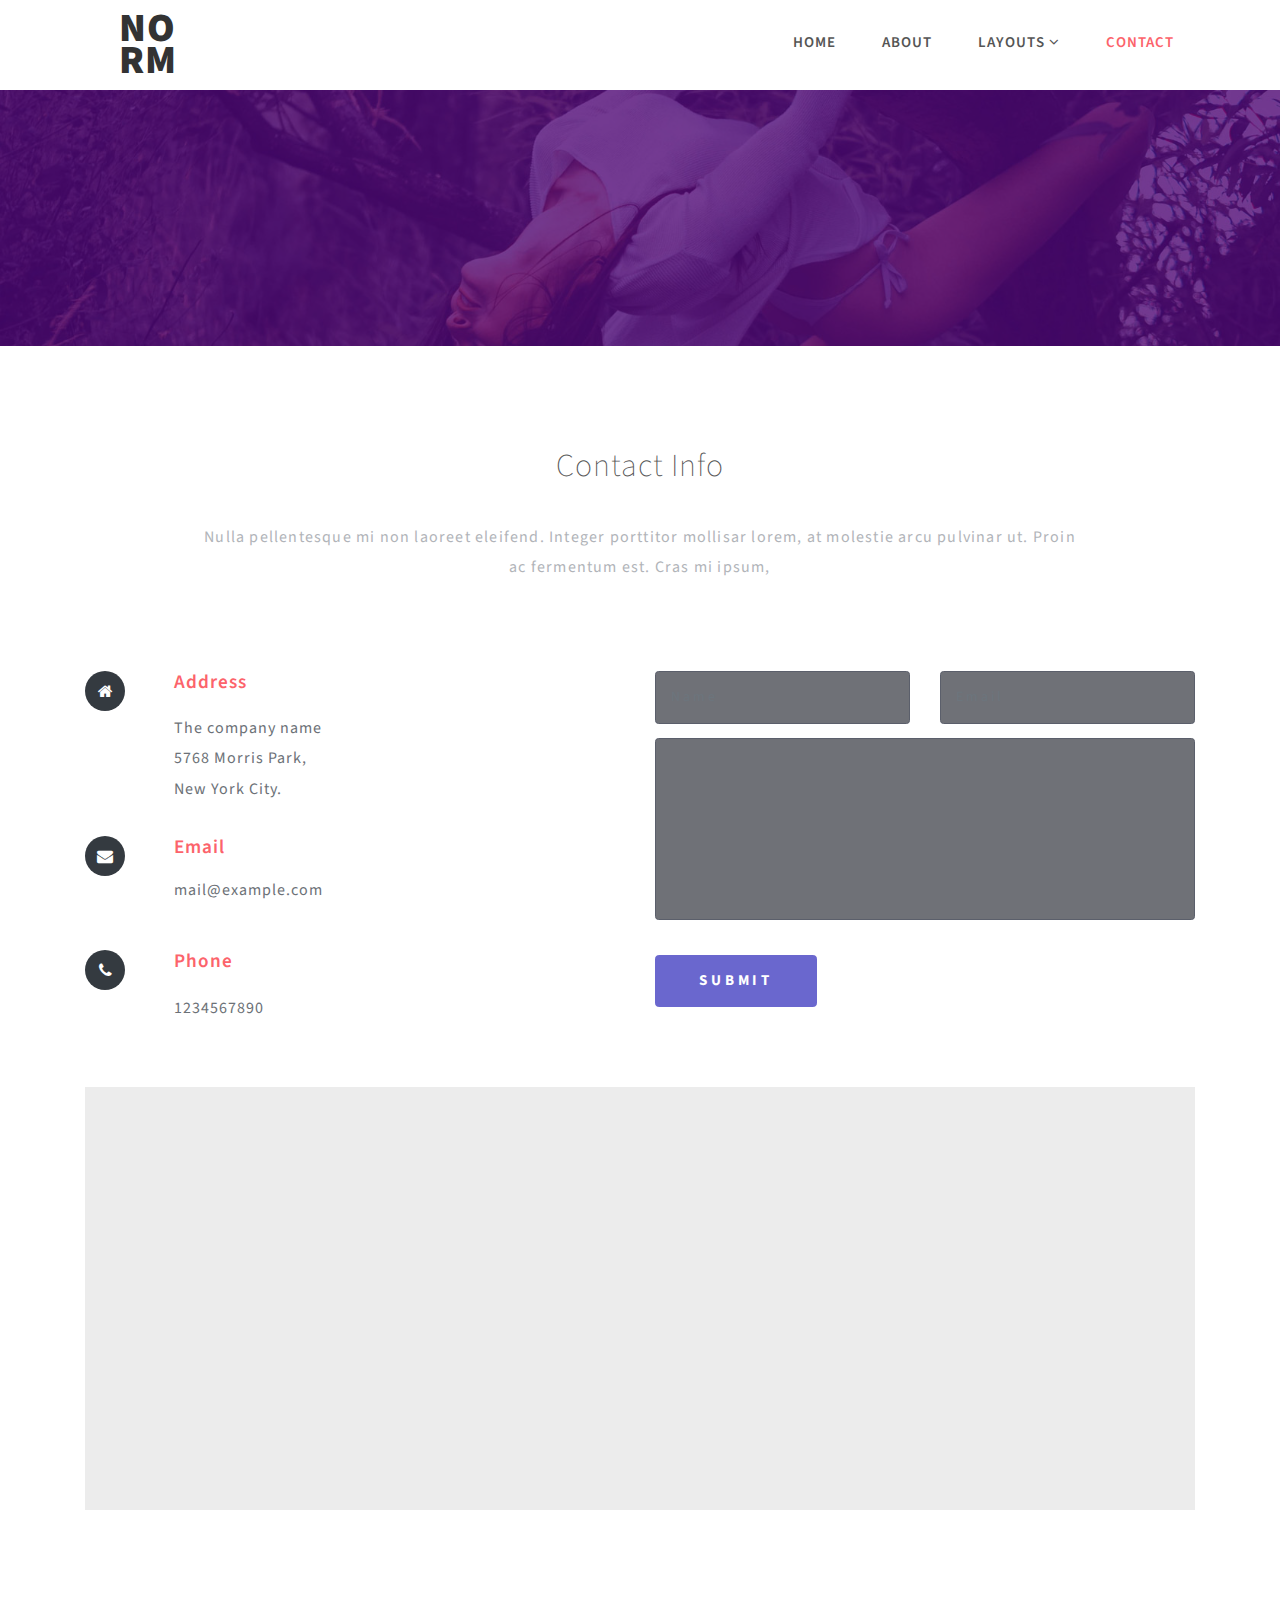
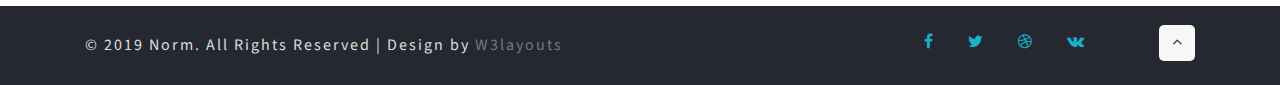
<file: norm-starter/contact.html>
<!--
Author: W3layouts
Author URL: http://w3layouts.com
-->

<!DOCTYPE html>
<html lang="zxx">

<head>
    <title>Norm Multi Purpose Category Bootstrap Responsive Web Template | Contact :: W3layouts</title>
    <!-- Meta tag Keywords -->
    <meta name="viewport" content="width=device-width, initial-scale=1">
    <meta charset="UTF-8" />
    <meta name="keywords" content="Norm Responsive web template, Bootstrap Web Templates, Flat Web Templates, Android Compatible web template, Smartphone Compatible web template, free webdesigns for Nokia, Samsung, LG, SonyEricsson, Motorola web design" />
    <script>
        addEventListener("load", function() {
            setTimeout(hideURLbar, 0);
        }, false);

        function hideURLbar() {
            window.scrollTo(0, 1);
        }

    </script>
    <!-- //Meta tag Keywords -->
    <!-- Custom-Files -->
    <link rel="stylesheet" href="css/bootstrap.css">
    <!-- Bootstrap-Core-CSS -->
    <link rel="stylesheet" href="css/style.css" type="text/css" media="all" />
    <!-- Style-CSS -->
    <!-- font-awesome-icons -->
    <link href="css/font-awesome.css" rel="stylesheet">
    <!-- //font-awesome-icons -->
    <!-- /Fonts -->
    <link href="//fonts.googleapis.com/css?family=Open+Sans:300,300i,400,400i,600,600i,700,700i,800,800i" rel="stylesheet">
    <link href="//fonts.googleapis.com/css?family=Source+Sans+Pro:200,200i,300,300i,400,400i,600,600i,700,700i,900,900i" rel="stylesheet">
    <!-- //Fonts -->
</head>

<body>
    <!-- mian-content -->
    <div class="main-content" id="home">
        <!-- header -->
        <header class="header">
            <div class="container">
                <!-- nav -->
                <nav class="py-2">
                    <div id="logo">
                        <h1> <a class="navbar-brand" href="index.html">No<span>rm</span> </a>
                        </h1>
                    </div>

                    <label for="drop" class="toggle">Menu</label>
                    <input type="checkbox" id="drop" />
                    <ul class="menu">
                        <li><a href="index.html">Home</a></li>
                        <li><a href="about.html">About</a></li>
                        <li class="dropdown">
                            <!-- First Tier Drop Down -->
                            <label for="drop-2" class="toggle">Layouts <span class="fa fa-angle-down" aria-hidden="true"></span> </label>
                            <a href="#">Layouts <span class="fa fa-angle-down" aria-hidden="true"></span></a>
                            <input type="checkbox" id="drop-2" />
                            <ul>
                                <li><a href="layout1.html">Left Side bar</a>
                                </li>
                                <li><a href="layout2.html">Right Side bar</a>
                                </li>
                                <li><a href="layout3.html">No Side bar</a>
                                </li>
                            </ul>
                        </li>
                        <li class="active"><a href="contact.html">Contact</a>


                        <li class="header-right"> </li>

                    </ul>
                </nav>
                <!-- //nav -->
            </div>
        </header>
        <!-- //header -->
        <div class="banner-w3pvt-info second">
            <div class="overlay-w3ls second">
            </div>
        </div>
    </div>
    <!-- contact -->
    <section class="banner-bottom py-5">
        <div class="container py-lg-5">
            <h3 class="title-w3ls text-center"> Contact Info</h3>
            <div class="text-center">
                <p class="main_p4 mt-4 mb-4 pt-2 text-center mx-auto">Nulla pellentesque mi non laoreet eleifend. Integer porttitor mollisar lorem, at molestie arcu pulvinar ut. Proin ac fermentum est. Cras mi ipsum,</p>
            </div>
            <div class="row contact-top">
                <div class="col-lg-6 contact_grid_left">
                    <ul class="list-unstyled wthreem-items">
                        <li>
                            <div class="row">
                                <div class="col-3">
                                    <span class="fa fa-home"></span>
                                </div>
                                <div class="col-9">
                                    <h6>Address</h6>
                                    <p>The company name
                                        <br>5768 Morris Park,
                                        <br>New York City. </p>
                                </div>
                            </div>
                        </li>

                        <li class="mt-3">
                            <div class="row">
                                <div class="col-3">
                                    <span class="fa fa-envelope"></span>
                                </div>
                                <div class="col-9">
                                    <h6>Email</h6>
                                    <a href="mailto:info@example.com">mail@example.com</a>
                                </div>
                            </div>
                        </li>
                        <li class="mt-5">
                            <div class="row">
                                <div class="col-3">
                                    <span class="fa fa-phone"></span>
                                </div>
                                <div class="col-9">
                                    <h6>Phone</h6>
                                    <p>1234567890</p>
                                </div>
                            </div>
                        </li>
                    </ul>
                </div>
                <div class="col-lg-6 contact_grid_right">
                    <form action="#" method="post">
                        <div class="row contact_top">
                            <div class="col-sm-6">
                                <input type="text" class="form-control" name="Name" placeholder="Name" required="">
                            </div>
                            <div class="col-sm-6">
                                <input type="email" class="form-control" name="Email" placeholder="Email" required="">
                            </div>
                        </div>
                        <textarea class="form-control" name="Message" placeholder="" required=""></textarea>
                        <button type="submit" class="btn submit">Submit</button>
                        <button type="reset" class="btn reset">Reset</button>
                        <div class="clearfix"> </div>
                    </form>
                </div>

            </div>


            <div class="map-w3ls mt-5 p-2">
                <iframe src="https://www.google.com/maps/embed?pb=!1m18!1m12!1m3!1d6350041.310790406!2d30.68773492426509!3d39.0014851732576!2m3!1f0!2f0!3f0!3m2!1i1024!2i768!4f13.1!3m3!1m2!1s0x14b0155c964f2671%3A0x40d9dbd42a625f2a!2sTurkey!5e0!3m2!1sen!2sin!4v1522753415269"></iframe>

            </div>
        </div>
    </section>
    <!-- //contact -->
    <!-- //banner -->
    <div class="copy-right">
        <div class="container">
            <div class="row">
                <p class="copy-right-grids text-md-left text-center my-sm-4 my-4 col-md-6">© 2019 Norm. All Rights Reserved | Design by
                    <a href="http://w3layouts.com/"> W3layouts </a>
                </p>
                <div class="w3pvt-footer text-md-right text-center mt-4 col-md-5">
                    <ul class="list-unstyled w3pvt-icons">
                        <li>
                            <a href="#">
                                <span class="fa fa-facebook-f"></span>
                            </a>
                        </li>
                        <li>
                            <a href="#">
                                <span class="fa fa-twitter"></span>
                            </a>
                        </li>
                        <li>
                            <a href="#">
                                <span class="fa fa-dribbble"></span>
                            </a>
                        </li>
                        <li>
                            <a href="#">
                                <span class="fa fa-vk"></span>
                            </a>
                        </li>
                    </ul>
                </div>
                <div class="move-top text-right col-md-1"><a href="#home" class="move-top"> <span class="fa fa-angle-up  mb-3" aria-hidden="true"></span></a></div>

            </div>
        </div>
    </div>

</body>

</html>
</file>
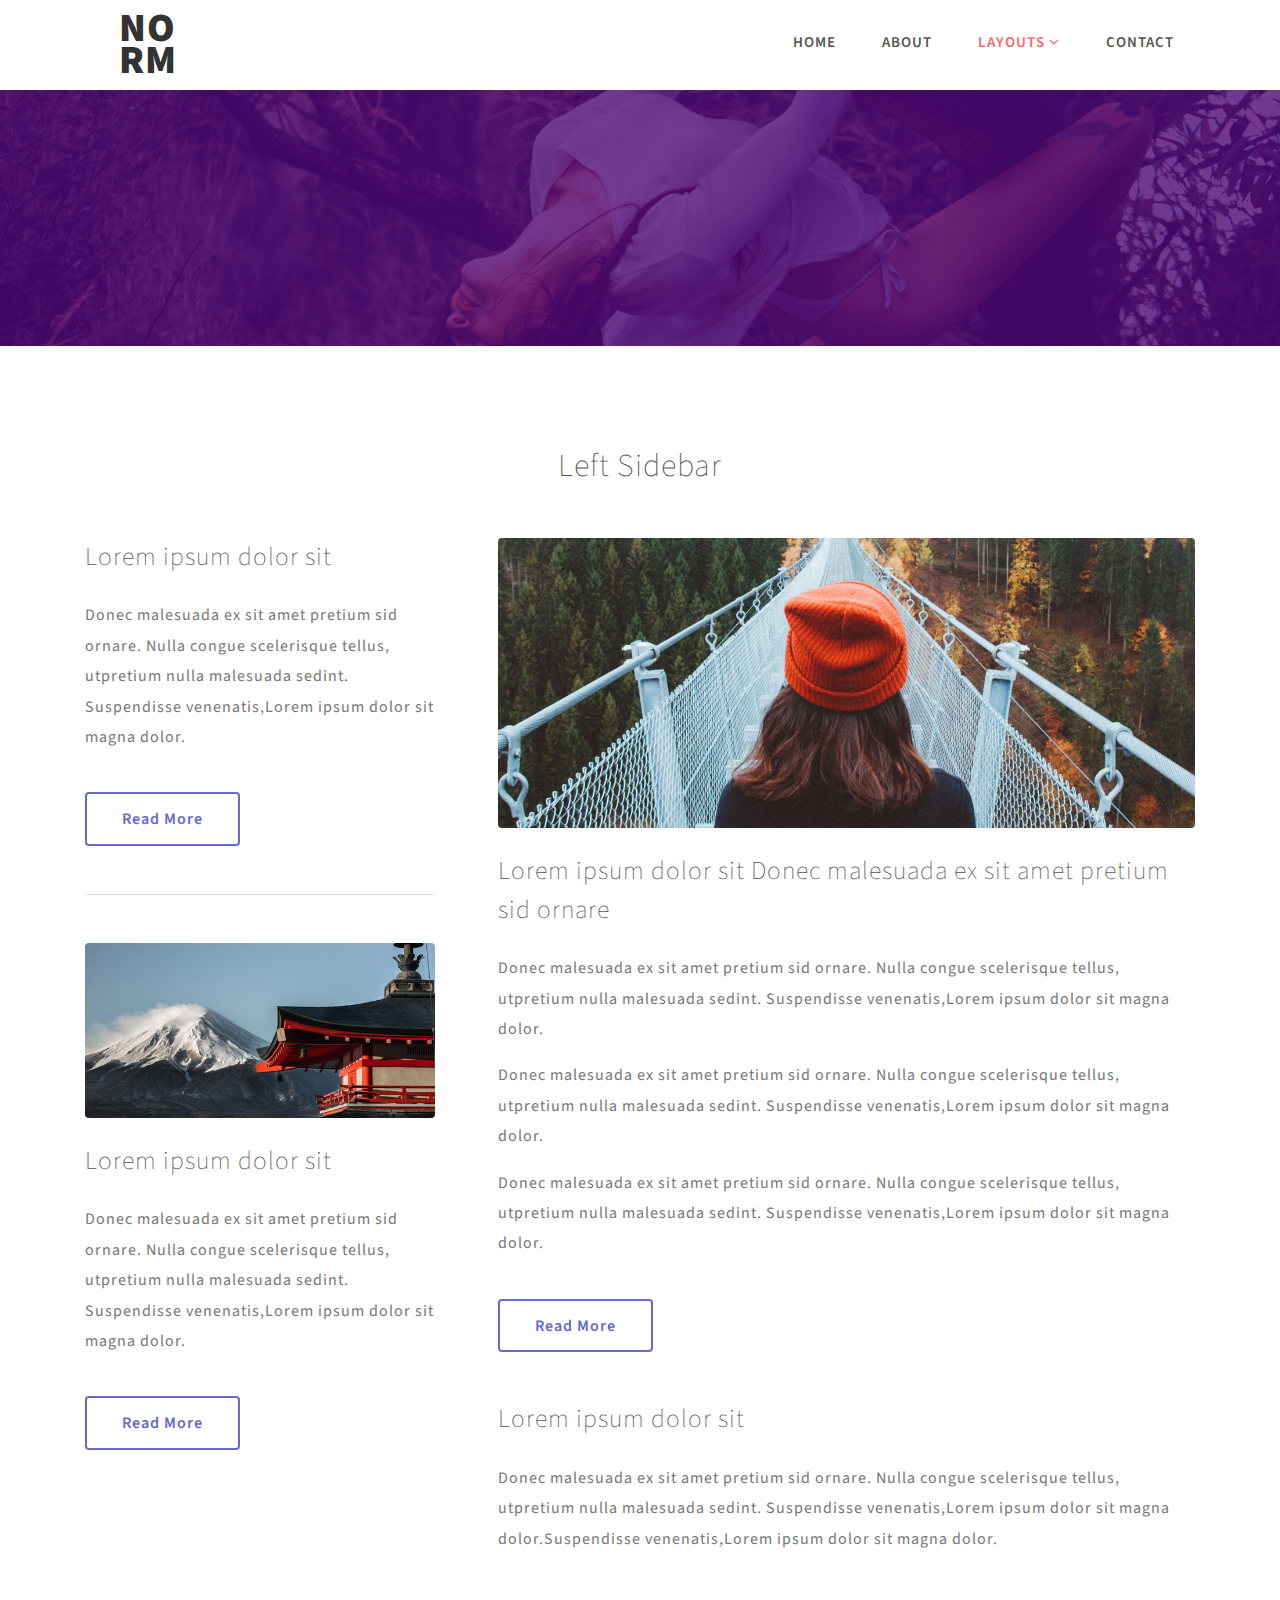
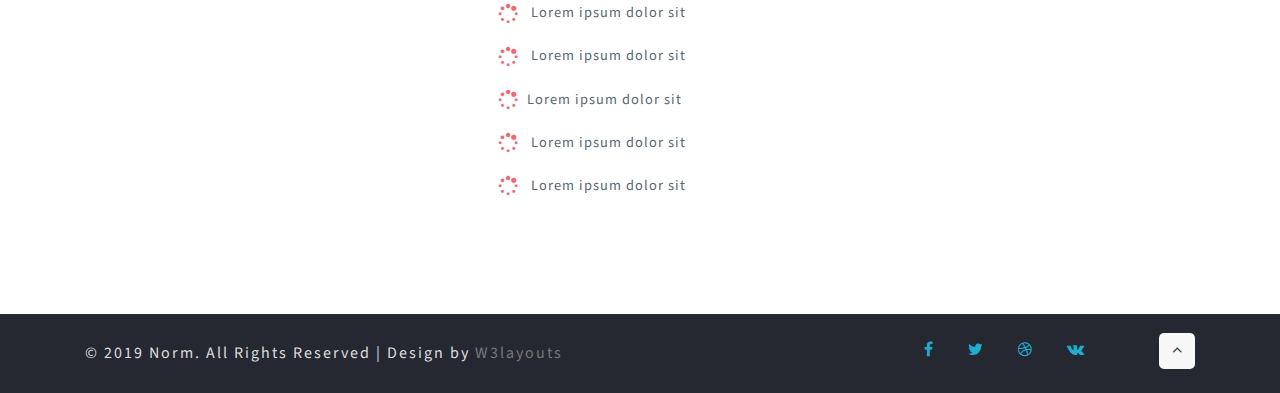
<file: norm-starter/layout1.html>
<!--
Author: W3layouts
Author URL: http://w3layouts.com
-->

<!DOCTYPE html>
<html lang="zxx">

<head>
    <title>Norm Multi Purpose Category Bootstrap Responsive Web Template | Layout1 :: W3layouts</title>
    <!-- Meta tag Keywords -->
    <meta name="viewport" content="width=device-width, initial-scale=1">
    <meta charset="UTF-8" />
    <meta name="keywords" content="Norm Responsive web template, Bootstrap Web Templates, Flat Web Templates, Android Compatible web template, Smartphone Compatible web template, free webdesigns for Nokia, Samsung, LG, SonyEricsson, Motorola web design" />
    <script>
        addEventListener("load", function() {
            setTimeout(hideURLbar, 0);
        }, false);

        function hideURLbar() {
            window.scrollTo(0, 1);
        }

    </script>
    <!-- //Meta tag Keywords -->
    <!-- Custom-Files -->
    <link rel="stylesheet" href="css/bootstrap.css">
    <!-- Bootstrap-Core-CSS -->
    <link rel="stylesheet" href="css/style.css" type="text/css" media="all" />
    <!-- Style-CSS -->
    <!-- font-awesome-icons -->
    <link href="css/font-awesome.css" rel="stylesheet">
    <!-- //font-awesome-icons -->
    <!-- /Fonts -->
    <link href="//fonts.googleapis.com/css?family=Open+Sans:300,300i,400,400i,600,600i,700,700i,800,800i" rel="stylesheet">
    <link href="//fonts.googleapis.com/css?family=Source+Sans+Pro:200,200i,300,300i,400,400i,600,600i,700,700i,900,900i" rel="stylesheet">
    <!-- //Fonts -->
</head>

<body>
    <!-- mian-content -->
    <div class="main-content" id="home">
        <!-- header -->
        <header class="header">
            <div class="container">
                <!-- nav -->
                <nav class="py-2">
                    <div id="logo">
                        <h1> <a class="navbar-brand" href="index.html">No<span>rm</span> </a>
                        </h1>
                    </div>

                    <label for="drop" class="toggle">Menu</label>
                    <input type="checkbox" id="drop" />
                    <ul class="menu">
                        <li><a href="index.html">Home</a></li>
                        <li><a href="about.html">About</a></li>
                        <li class="active dropdown">
                            <!-- First Tier Drop Down -->
                            <label for="drop-2" class="toggle">Layouts <span class="fa fa-angle-down" aria-hidden="true"></span> </label>
                            <a href="#">Layouts <span class="fa fa-angle-down" aria-hidden="true"></span></a>
                            <input type="checkbox" id="drop-2" />
                            <ul>
                                <li><a href="single.html">Left Side bar</a>
                                </li>
                                <li><a href="layout2.html">Right Side bar</a>
                                </li>
                                <li><a href="layout3.html">No Side bar</a>
                                </li>
                            </ul>
                        </li>
                        <li><a href="contact.html">Contact</a>


                        <li class="header-right"> </li>

                    </ul>
                </nav>
                <!-- //nav -->
            </div>
        </header>
        <!-- //header -->
        <div class="banner-w3pvt-info second">
            <div class="overlay-w3ls second">
            </div>
        </div>
    </div>

    <!-- //banner -->
    <!-- /layout1 -->
    <section class="about py-5">
        <div class="container py-md-5">

            <h3 class="title-w3ls mb-5 text-center">Left Sidebar</h3>
            <div class="row">
                <div class="col-lg-4 left-content-wthreem-info">
                    <div class="gd-w3ls-blog">
                        <h4 class="title-w3ls layout-b mb-4">Lorem ipsum dolor sit </h4>
                        <p>Donec malesuada ex sit amet pretium sid ornare. Nulla congue scelerisque tellus, utpretium nulla malesuada sedint. Suspendisse venenatis,Lorem ipsum dolor sit magna dolor.</p>
                        <a href="single.html" class="btn button-style  mt-4">Read More</a>
                    </div>
                    <div class="gd-w3ls-blog gd-w3ls-blog2">
                        <img src="images/img4.jpg" alt="" class="img-fluid image1">
                        <h4 class="title-w3ls layout-b my-4">Lorem ipsum dolor sit </h4>
                        <p>Donec malesuada ex sit amet pretium sid ornare. Nulla congue scelerisque tellus, utpretium nulla malesuada sedint. Suspendisse venenatis,Lorem ipsum dolor sit magna dolor.</p>
                        <a href="single.html" class="btn button-style  mt-4">Read More</a>
                    </div>
                </div>
                <div class="col-lg-8 right-content-info pl-lg-5">
                    <div class="gd-w3ls-blog">
                        <img src="images/layout1.jpg" alt="" class="img-fluid image1">
                        <h4 class="title-w3ls layout-b my-4">Lorem ipsum dolor sit Donec malesuada ex sit amet pretium sid ornare </h4>
                        <p>Donec malesuada ex sit amet pretium sid ornare. Nulla congue scelerisque tellus, utpretium nulla malesuada sedint. Suspendisse venenatis,Lorem ipsum dolor sit magna dolor.</p>
                        <p>Donec malesuada ex sit amet pretium sid ornare. Nulla congue scelerisque tellus, utpretium nulla malesuada sedint. Suspendisse venenatis,Lorem ipsum dolor sit magna dolor.</p>
                        <p>Donec malesuada ex sit amet pretium sid ornare. Nulla congue scelerisque tellus, utpretium nulla malesuada sedint. Suspendisse venenatis,Lorem ipsum dolor sit magna dolor.</p>
                        <a href="single.html" class="btn button-style  mt-4">Read More</a>
                    </div>
                    <div class="gd-w3ls-blog mt-5">

                        <h4 class="title-w3ls layout-b my-4">Lorem ipsum dolor sit </h4>
                        <p>Donec malesuada ex sit amet pretium sid ornare. Nulla congue scelerisque tellus, utpretium nulla malesuada sedint. Suspendisse venenatis,Lorem ipsum dolor sit magna dolor.Suspendisse venenatis,Lorem ipsum dolor sit magna dolor.</p>
                        <ul class="tic-info list-unstyled mt-5">
                            <li>

                                <span class="fa fa-spinner mr-2"></span> Lorem ipsum dolor sit
                            </li>
                            <li>

                                <span class="fa fa-spinner mr-2"></span> Lorem ipsum dolor sit

                            </li>
                            <li>

                                <span class="fa fa-spinner mr-2"></span>Lorem ipsum dolor sit
                            </li>
                            <li>
                                <span class="fa fa-spinner mr-2"></span> Lorem ipsum dolor sit
                            </li>
                            <li>

                                <span class="fa fa-spinner mr-2"></span> Lorem ipsum dolor sit

                            </li>

                        </ul>
                    </div>
                </div>
            </div>
        </div>
    </section>
    <!-- //banner-botttom -->

    <!-- //footer -->
    <div class="copy-right">
        <div class="container">
            <div class="row">
                <p class="copy-right-grids text-md-left text-center my-sm-4 my-4 col-md-6">© 2019 Norm. All Rights Reserved | Design by
                    <a href="http://w3layouts.com/"> W3layouts </a>
                </p>
                <div class="w3pvt-footer text-md-right text-center mt-4 col-md-5">
                    <ul class="list-unstyled w3pvt-icons">
                        <li>
                            <a href="#">
                                <span class="fa fa-facebook-f"></span>
                            </a>
                        </li>
                        <li>
                            <a href="#">
                                <span class="fa fa-twitter"></span>
                            </a>
                        </li>
                        <li>
                            <a href="#">
                                <span class="fa fa-dribbble"></span>
                            </a>
                        </li>
                        <li>
                            <a href="#">
                                <span class="fa fa-vk"></span>
                            </a>
                        </li>
                    </ul>
                </div>
                <div class="move-top text-right col-md-1"><a href="#home" class="move-top"> <span class="fa fa-angle-up  mb-3" aria-hidden="true"></span></a></div>

            </div>
        </div>
    </div>
</body>

</html>
</file>
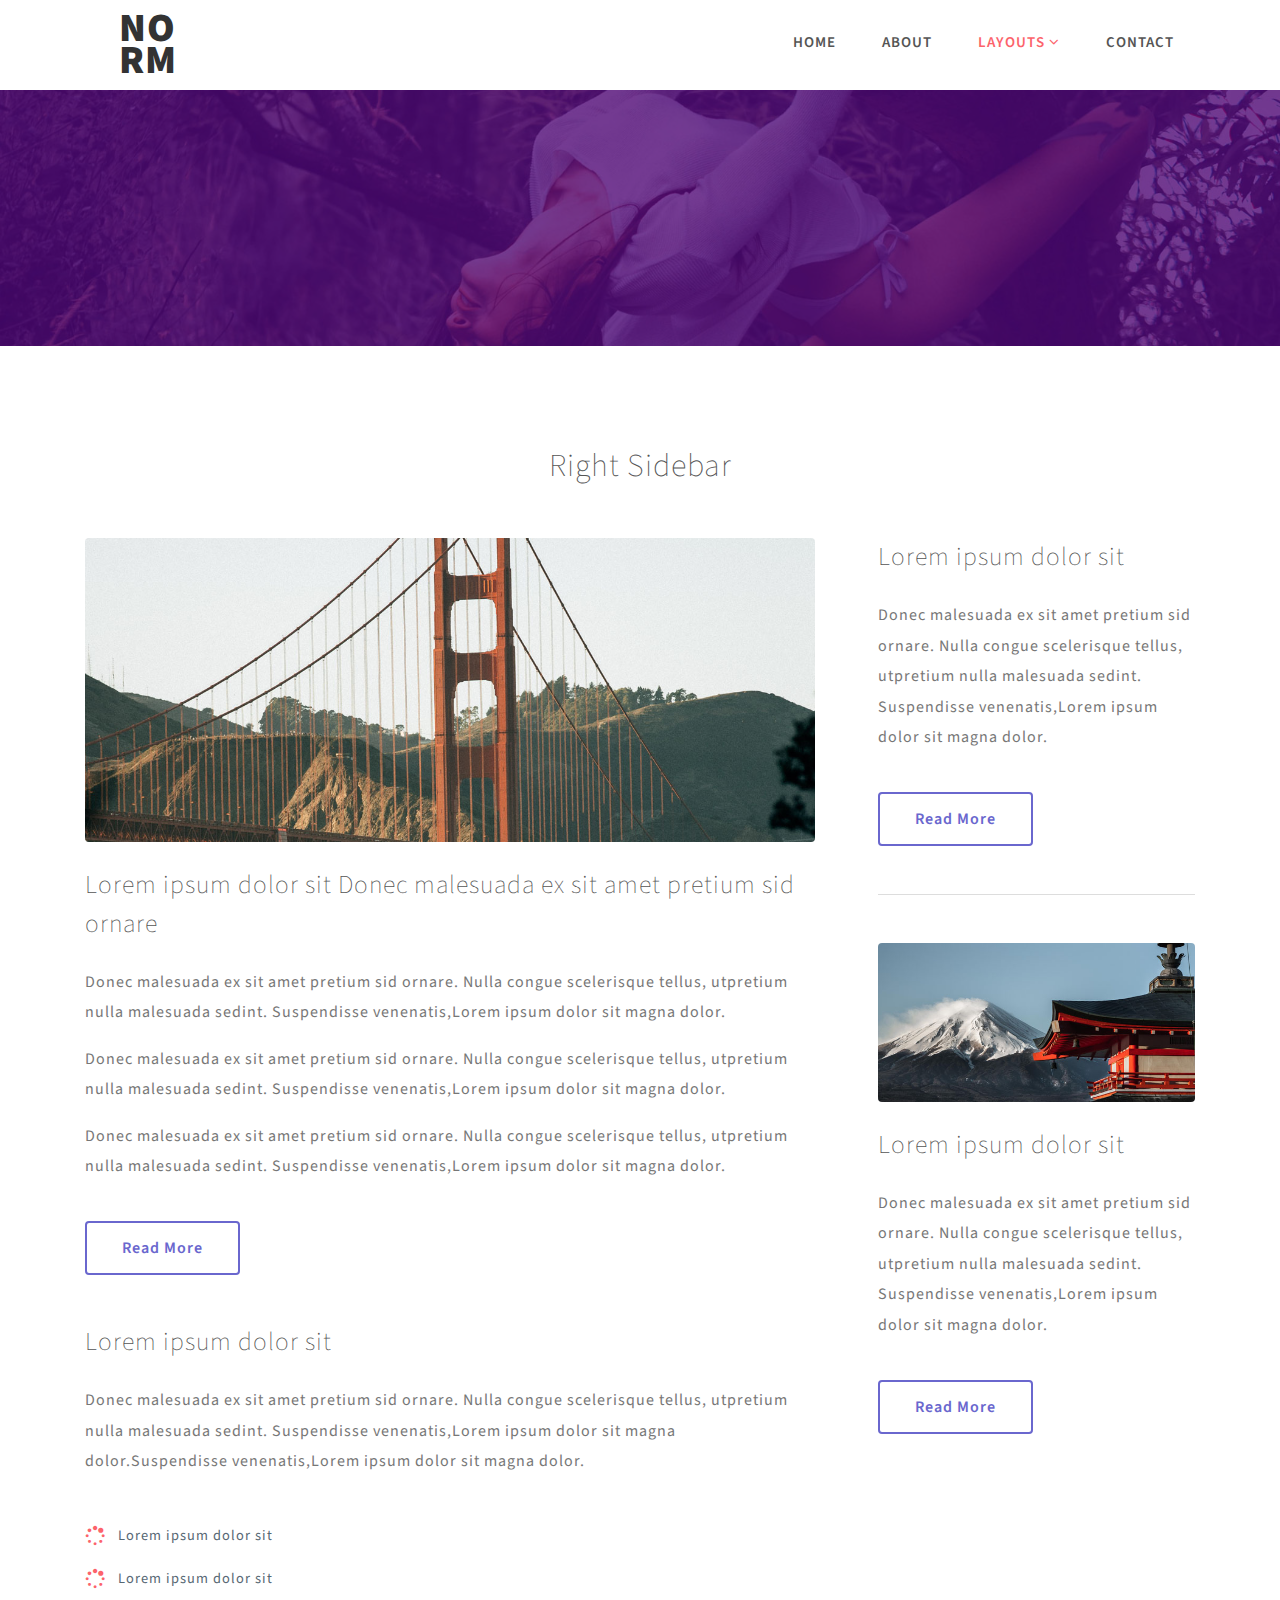
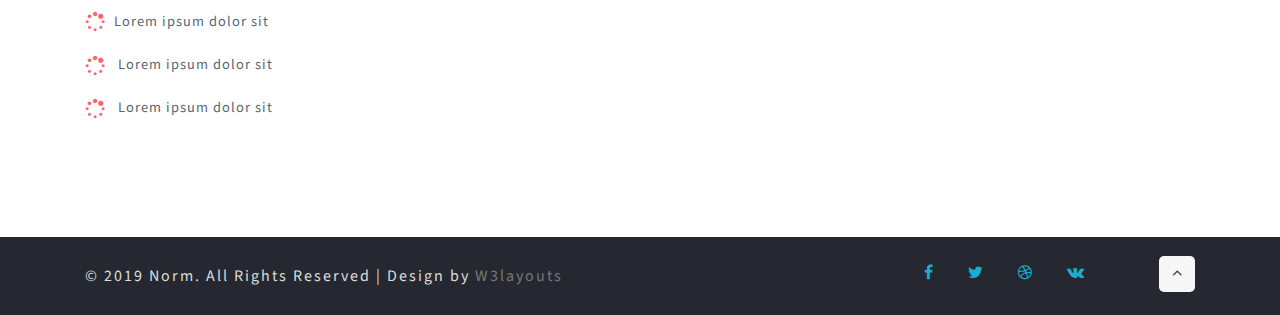
<file: norm-starter/layout2.html>
<!--
Author: W3layouts
Author URL: http://w3layouts.com
-->

<!DOCTYPE html>
<html lang="zxx">

<head>
    <title>Norm Multi Purpose Category Bootstrap Responsive Web Template | Layout2 :: W3layouts</title>
    <!-- Meta tag Keywords -->
    <meta name="viewport" content="width=device-width, initial-scale=1">
    <meta charset="UTF-8" />
    <meta name="keywords" content="Norm Responsive web template, Bootstrap Web Templates, Flat Web Templates, Android Compatible web template, Smartphone Compatible web template, free webdesigns for Nokia, Samsung, LG, SonyEricsson, Motorola web design" />
    <script>
        addEventListener("load", function() {
            setTimeout(hideURLbar, 0);
        }, false);

        function hideURLbar() {
            window.scrollTo(0, 1);
        }

    </script>
    <!-- //Meta tag Keywords -->
    <!-- Custom-Files -->
    <link rel="stylesheet" href="css/bootstrap.css">
    <!-- Bootstrap-Core-CSS -->
    <link rel="stylesheet" href="css/style.css" type="text/css" media="all" />
    <!-- Style-CSS -->
    <!-- font-awesome-icons -->
    <link href="css/font-awesome.css" rel="stylesheet">
    <!-- //font-awesome-icons -->
    <!-- /Fonts -->
    <link href="//fonts.googleapis.com/css?family=Open+Sans:300,300i,400,400i,600,600i,700,700i,800,800i" rel="stylesheet">
    <link href="//fonts.googleapis.com/css?family=Source+Sans+Pro:200,200i,300,300i,400,400i,600,600i,700,700i,900,900i" rel="stylesheet">
    <!-- //Fonts -->
</head>

<body>
    <!-- mian-content -->
    <div class="main-content" id="home">
        <!-- header -->
        <header class="header">
            <div class="container">
                <!-- nav -->
                <nav class="py-2">
                    <div id="logo">
                        <h1> <a class="navbar-brand" href="index.html">No<span>rm</span> </a>
                        </h1>
                    </div>

                    <label for="drop" class="toggle">Menu</label>
                    <input type="checkbox" id="drop" />
                    <ul class="menu">
                        <li><a href="index.html">Home</a></li>
                        <li><a href="about.html">About</a></li>
                        <li class="active dropdown">
                            <!-- First Tier Drop Down -->
                            <label for="drop-2" class="toggle">Layouts <span class="fa fa-angle-down" aria-hidden="true"></span> </label>
                            <a href="#">Layouts <span class="fa fa-angle-down" aria-hidden="true"></span></a>
                            <input type="checkbox" id="drop-2" />
                            <ul>
                                <li><a href="single.html">Left Side bar</a>
                                </li>
                                <li><a href="layout2.html">Right Side bar</a>
                                </li>
                                <li><a href="layout3.html">No Side bar</a>
                                </li>
                            </ul>
                        </li>
                        <li><a href="contact.html">Contact</a>


                        <li class="header-right"> </li>

                    </ul>
                </nav>
                <!-- //nav -->
            </div>
        </header>
        <!-- //header -->
        <div class="banner-w3pvt-info second">
            <div class="overlay-w3ls second">
            </div>
        </div>
    </div>

    <!-- //banner -->
    <!-- /layout1 -->
    <section class="about py-5">
        <div class="container py-md-5">

            <h3 class="title-w3ls mb-5 text-center">Right Sidebar</h3>
            <div class="row">

                <div class="col-lg-8 right-content-info">
                    <div class="gd-w3ls-blog">
                        <img src="images/layout2.jpg" alt="" class="img-fluid image1">
                        <h4 class="title-w3ls layout-b my-4">Lorem ipsum dolor sit Donec malesuada ex sit amet pretium sid ornare </h4>
                        <p>Donec malesuada ex sit amet pretium sid ornare. Nulla congue scelerisque tellus, utpretium nulla malesuada sedint. Suspendisse venenatis,Lorem ipsum dolor sit magna dolor.</p>
                        <p>Donec malesuada ex sit amet pretium sid ornare. Nulla congue scelerisque tellus, utpretium nulla malesuada sedint. Suspendisse venenatis,Lorem ipsum dolor sit magna dolor.</p>
                        <p>Donec malesuada ex sit amet pretium sid ornare. Nulla congue scelerisque tellus, utpretium nulla malesuada sedint. Suspendisse venenatis,Lorem ipsum dolor sit magna dolor.</p>
                        <a href="single.html" class="btn button-style  mt-4">Read More</a>
                    </div>
                    <div class="gd-w3ls-blog mt-5">

                        <h4 class="title-w3ls layout-b my-4">Lorem ipsum dolor sit </h4>
                        <p>Donec malesuada ex sit amet pretium sid ornare. Nulla congue scelerisque tellus, utpretium nulla malesuada sedint. Suspendisse venenatis,Lorem ipsum dolor sit magna dolor.Suspendisse venenatis,Lorem ipsum dolor sit magna dolor.</p>
                        <ul class="tic-info list-unstyled mt-5">
                            <li>

                                <span class="fa fa-spinner mr-2"></span> Lorem ipsum dolor sit
                            </li>
                            <li>

                                <span class="fa fa-spinner mr-2"></span> Lorem ipsum dolor sit

                            </li>
                            <li>

                                <span class="fa fa-spinner mr-2"></span>Lorem ipsum dolor sit
                            </li>
                            <li>
                                <span class="fa fa-spinner mr-2"></span> Lorem ipsum dolor sit
                            </li>
                            <li>

                                <span class="fa fa-spinner mr-2"></span> Lorem ipsum dolor sit

                            </li>

                        </ul>
                    </div>
                </div>
                <div class="col-lg-4 left-content-wthreem-info pl-lg-5">
                    <div class="gd-w3ls-blog">
                        <h4 class="title-w3ls layout-b mb-4">Lorem ipsum dolor sit </h4>
                        <p>Donec malesuada ex sit amet pretium sid ornare. Nulla congue scelerisque tellus, utpretium nulla malesuada sedint. Suspendisse venenatis,Lorem ipsum dolor sit magna dolor.</p>
                        <a href="single.html" class="btn button-style  mt-4">Read More</a>
                    </div>
                    <div class="gd-w3ls-blog gd-w3ls-blog2">
                        <img src="images/img4.jpg" alt="" class="img-fluid image1">
                        <h4 class="title-w3ls layout-b my-4">Lorem ipsum dolor sit </h4>
                        <p>Donec malesuada ex sit amet pretium sid ornare. Nulla congue scelerisque tellus, utpretium nulla malesuada sedint. Suspendisse venenatis,Lorem ipsum dolor sit magna dolor.</p>
                        <a href="single.html" class="btn button-style  mt-4">Read More</a>
                    </div>
                </div>
            </div>
        </div>
    </section>
    <!-- //banner-botttom -->

    <!-- //footer -->
    <div class="copy-right">
        <div class="container">
            <div class="row">
                <p class="copy-right-grids text-md-left text-center my-sm-4 my-4 col-md-6">© 2019 Norm. All Rights Reserved | Design by
                    <a href="http://w3layouts.com/"> W3layouts </a>
                </p>
                <div class="w3pvt-footer text-md-right text-center mt-4 col-md-5">
                    <ul class="list-unstyled w3pvt-icons">
                        <li>
                            <a href="#">
                                <span class="fa fa-facebook-f"></span>
                            </a>
                        </li>
                        <li>
                            <a href="#">
                                <span class="fa fa-twitter"></span>
                            </a>
                        </li>
                        <li>
                            <a href="#">
                                <span class="fa fa-dribbble"></span>
                            </a>
                        </li>
                        <li>
                            <a href="#">
                                <span class="fa fa-vk"></span>
                            </a>
                        </li>
                    </ul>
                </div>
                <div class="move-top text-right col-md-1"><a href="#home" class="move-top"> <span class="fa fa-angle-up  mb-3" aria-hidden="true"></span></a></div>

            </div>
        </div>
    </div>
</body>

</html>
</file>
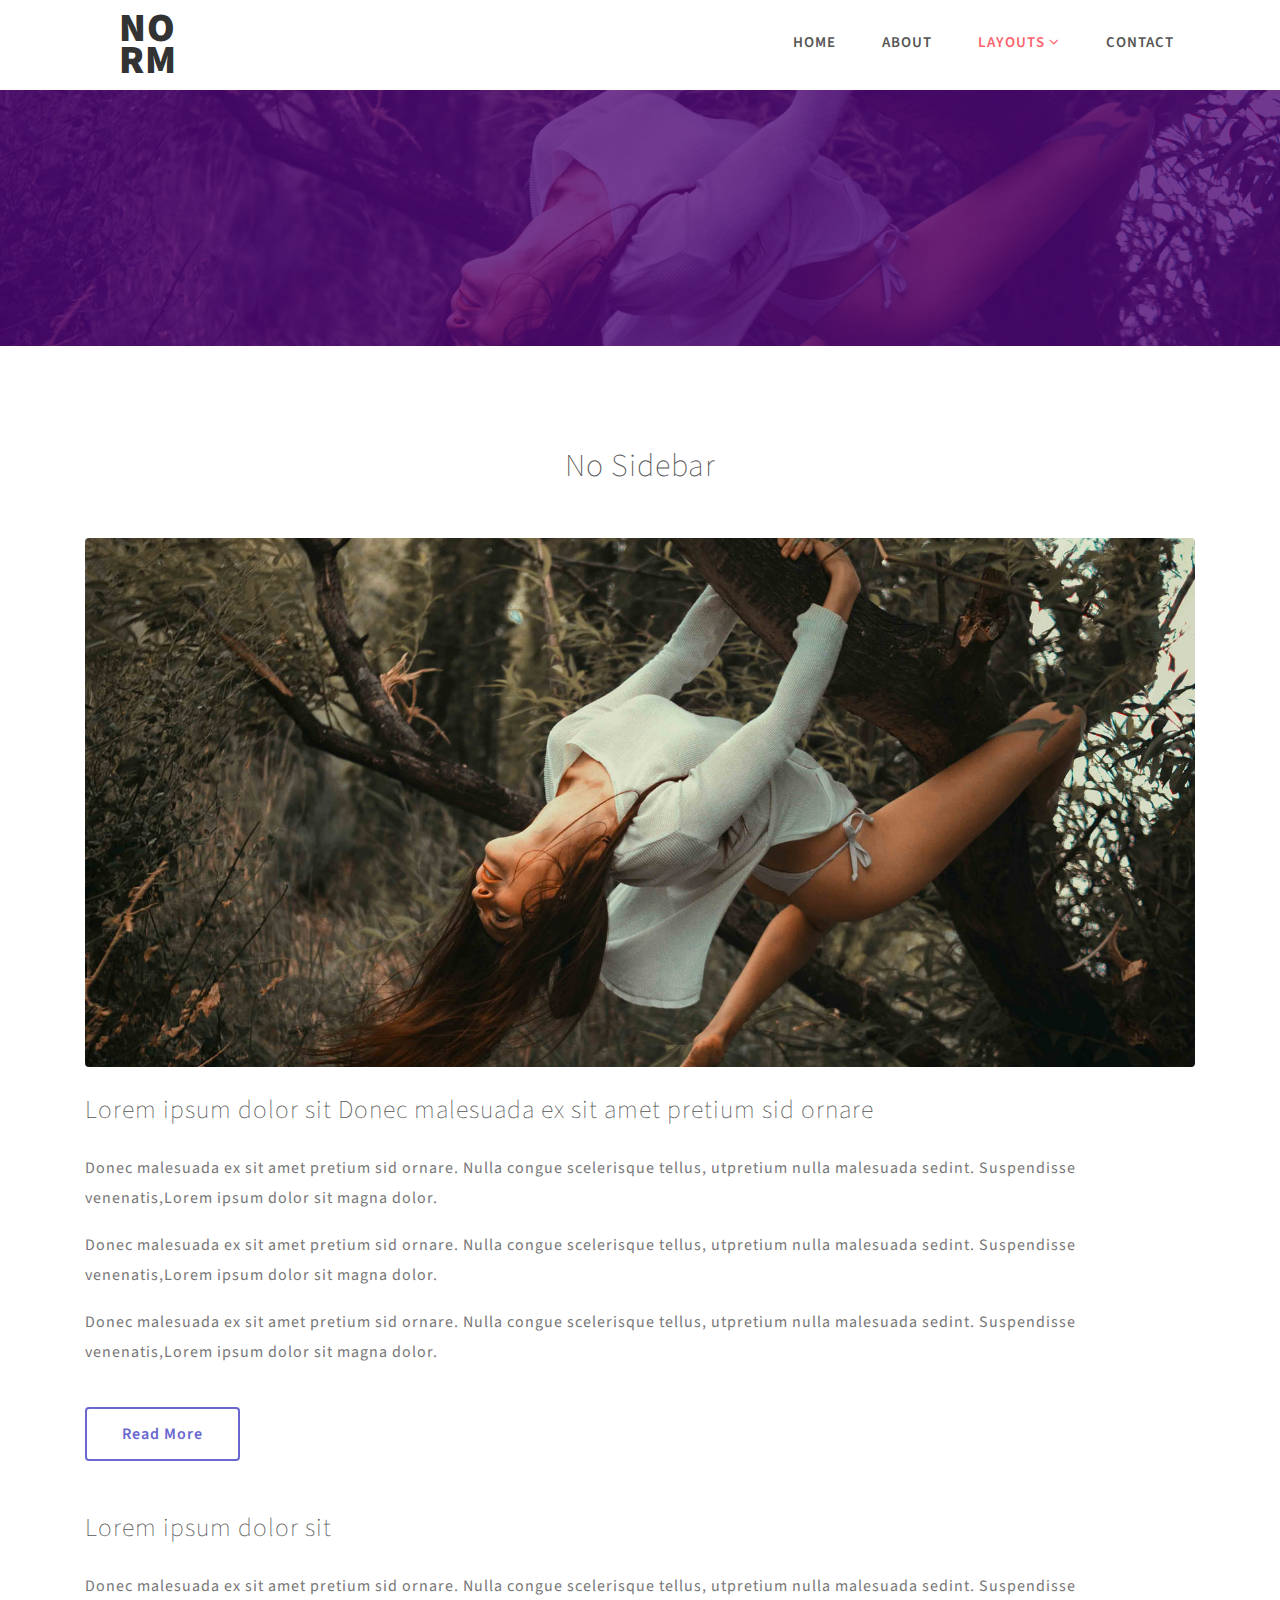
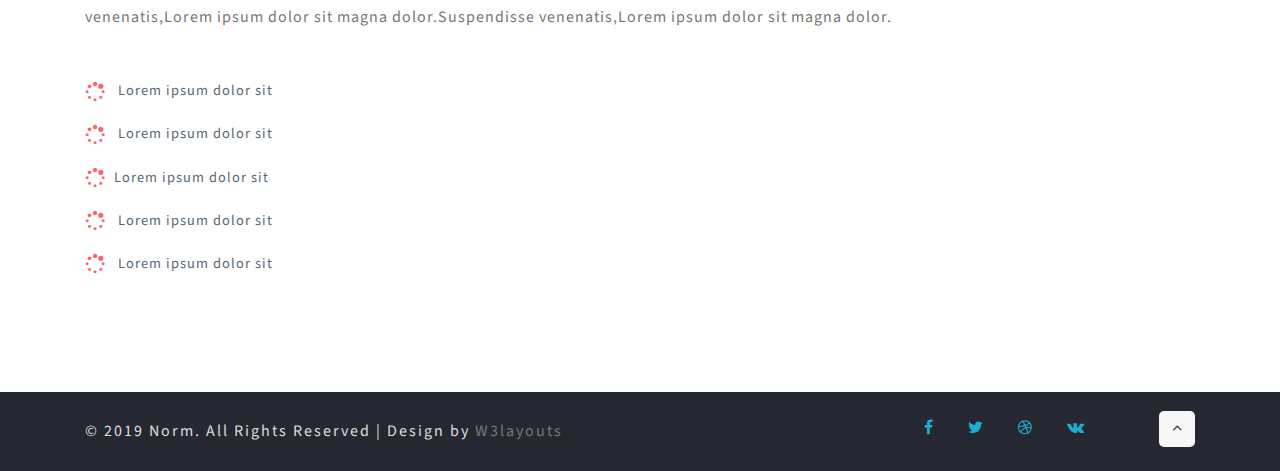
<file: norm-starter/layout3.html>
<!--
Author: W3layouts
Author URL: http://w3layouts.com
-->

<!DOCTYPE html>
<html lang="zxx">

<head>
    <title>Norm Multi Purpose Category Bootstrap Responsive Web Template | Layout3 :: W3layouts</title>
    <!-- Meta tag Keywords -->
    <meta name="viewport" content="width=device-width, initial-scale=1">
    <meta charset="UTF-8" />
    <meta name="keywords" content="Norm Responsive web template, Bootstrap Web Templates, Flat Web Templates, Android Compatible web template, Smartphone Compatible web template, free webdesigns for Nokia, Samsung, LG, SonyEricsson, Motorola web design" />
    <script>
        addEventListener("load", function() {
            setTimeout(hideURLbar, 0);
        }, false);

        function hideURLbar() {
            window.scrollTo(0, 1);
        }

    </script>
    <!-- //Meta tag Keywords -->
    <!-- Custom-Files -->
    <link rel="stylesheet" href="css/bootstrap.css">
    <!-- Bootstrap-Core-CSS -->
    <link rel="stylesheet" href="css/style.css" type="text/css" media="all" />
    <!-- Style-CSS -->
    <!-- font-awesome-icons -->
    <link href="css/font-awesome.css" rel="stylesheet">
    <!-- //font-awesome-icons -->
    <!-- /Fonts -->
    <link href="//fonts.googleapis.com/css?family=Open+Sans:300,300i,400,400i,600,600i,700,700i,800,800i" rel="stylesheet">
    <link href="//fonts.googleapis.com/css?family=Source+Sans+Pro:200,200i,300,300i,400,400i,600,600i,700,700i,900,900i" rel="stylesheet">
    <!-- //Fonts -->
</head>

<body>
    <!-- mian-content -->
    <div class="main-content" id="home">
        <!-- header -->
        <header class="header">
            <div class="container">
                <!-- nav -->
                <nav class="py-2">
                    <div id="logo">
                        <h1> <a class="navbar-brand" href="index.html">No<span>rm</span> </a>
                        </h1>
                    </div>

                    <label for="drop" class="toggle">Menu</label>
                    <input type="checkbox" id="drop" />
                    <ul class="menu">
                        <li><a href="index.html">Home</a></li>
                        <li><a href="about.html">About</a></li>
                        <li class="active dropdown">
                            <!-- First Tier Drop Down -->
                            <label for="drop-2" class="toggle">Layouts <span class="fa fa-angle-down" aria-hidden="true"></span> </label>
                            <a href="#">Layouts <span class="fa fa-angle-down" aria-hidden="true"></span></a>
                            <input type="checkbox" id="drop-2" />
                            <ul>
                                <li><a href="single.html">Left Side bar</a>
                                </li>
                                <li><a href="layout2.html">Right Side bar</a>
                                </li>
                                <li><a href="layout3.html">No Side bar</a>
                                </li>
                            </ul>
                        </li>
                        <li><a href="contact.html">Contact</a>


                        <li class="header-right"> </li>

                    </ul>
                </nav>
                <!-- //nav -->
            </div>
        </header>
        <!-- //header -->
        <div class="banner-w3pvt-info second">
            <div class="overlay-w3ls second">
            </div>
        </div>
    </div>

    <!-- //banner -->
    <!-- /layout1 -->
    <section class="about py-5">
        <div class="container py-md-5">

            <h3 class="title-w3ls mb-5 text-center">No Sidebar</h3>
            <div class="right-content-info">
                <div class="gd-w3ls-blog">
                    <img src="images/banner2.jpg" alt="" class="img-fluid image1">
                    <h4 class="title-w3ls layout-b my-4">Lorem ipsum dolor sit Donec malesuada ex sit amet pretium sid ornare </h4>
                    <p>Donec malesuada ex sit amet pretium sid ornare. Nulla congue scelerisque tellus, utpretium nulla malesuada sedint. Suspendisse venenatis,Lorem ipsum dolor sit magna dolor.</p>
                    <p>Donec malesuada ex sit amet pretium sid ornare. Nulla congue scelerisque tellus, utpretium nulla malesuada sedint. Suspendisse venenatis,Lorem ipsum dolor sit magna dolor.</p>
                    <p>Donec malesuada ex sit amet pretium sid ornare. Nulla congue scelerisque tellus, utpretium nulla malesuada sedint. Suspendisse venenatis,Lorem ipsum dolor sit magna dolor.</p>
                    <a href="single.html" class="btn button-style  mt-4">Read More</a>
                </div>
                <div class="gd-w3ls-blog mt-5">

                    <h4 class="title-w3ls layout-b my-4">Lorem ipsum dolor sit </h4>
                    <p>Donec malesuada ex sit amet pretium sid ornare. Nulla congue scelerisque tellus, utpretium nulla malesuada sedint. Suspendisse venenatis,Lorem ipsum dolor sit magna dolor.Suspendisse venenatis,Lorem ipsum dolor sit magna dolor.</p>
                    <ul class="tic-info list-unstyled mt-5">
                        <li>

                            <span class="fa fa-spinner mr-2"></span> Lorem ipsum dolor sit
                        </li>
                        <li>

                            <span class="fa fa-spinner mr-2"></span> Lorem ipsum dolor sit

                        </li>
                        <li>

                            <span class="fa fa-spinner mr-2"></span>Lorem ipsum dolor sit
                        </li>
                        <li>
                            <span class="fa fa-spinner mr-2"></span> Lorem ipsum dolor sit
                        </li>
                        <li>

                            <span class="fa fa-spinner mr-2"></span> Lorem ipsum dolor sit

                        </li>

                    </ul>
                </div>
            </div>



        </div>
    </section>
    <!-- //banner-botttom -->

    <!-- //footer -->
    <div class="copy-right">
        <div class="container">
            <div class="row">
                <p class="copy-right-grids text-md-left text-center my-sm-4 my-4 col-md-6">© 2019 Norm. All Rights Reserved | Design by
                    <a href="http://w3layouts.com/"> W3layouts </a>
                </p>
                <div class="w3pvt-footer text-md-right text-center mt-4 col-md-5">
                    <ul class="list-unstyled w3pvt-icons">
                        <li>
                            <a href="#">
                                <span class="fa fa-facebook-f"></span>
                            </a>
                        </li>
                        <li>
                            <a href="#">
                                <span class="fa fa-twitter"></span>
                            </a>
                        </li>
                        <li>
                            <a href="#">
                                <span class="fa fa-dribbble"></span>
                            </a>
                        </li>
                        <li>
                            <a href="#">
                                <span class="fa fa-vk"></span>
                            </a>
                        </li>
                    </ul>
                </div>
                <div class="move-top text-right col-md-1"><a href="#home" class="move-top"> <span class="fa fa-angle-up  mb-3" aria-hidden="true"></span></a></div>

            </div>
        </div>
    </div>
</body>

</html>
</file>
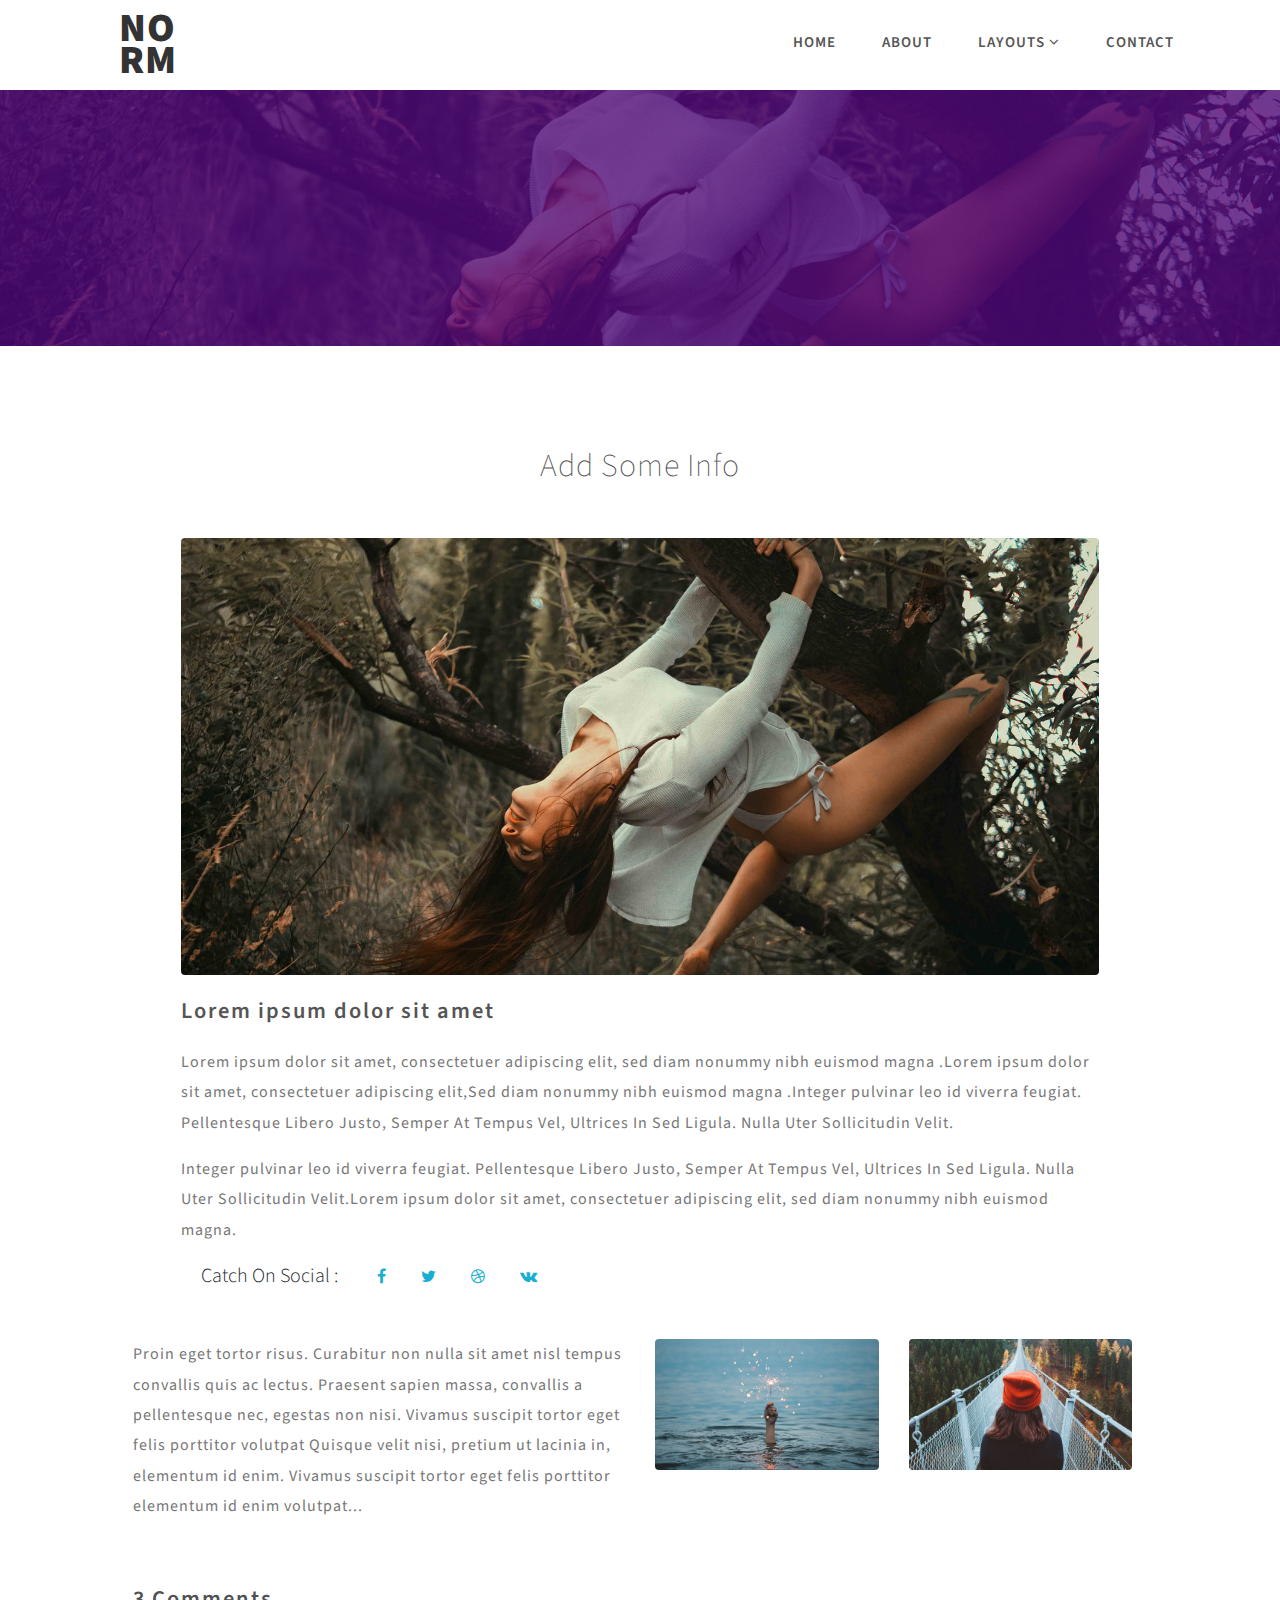
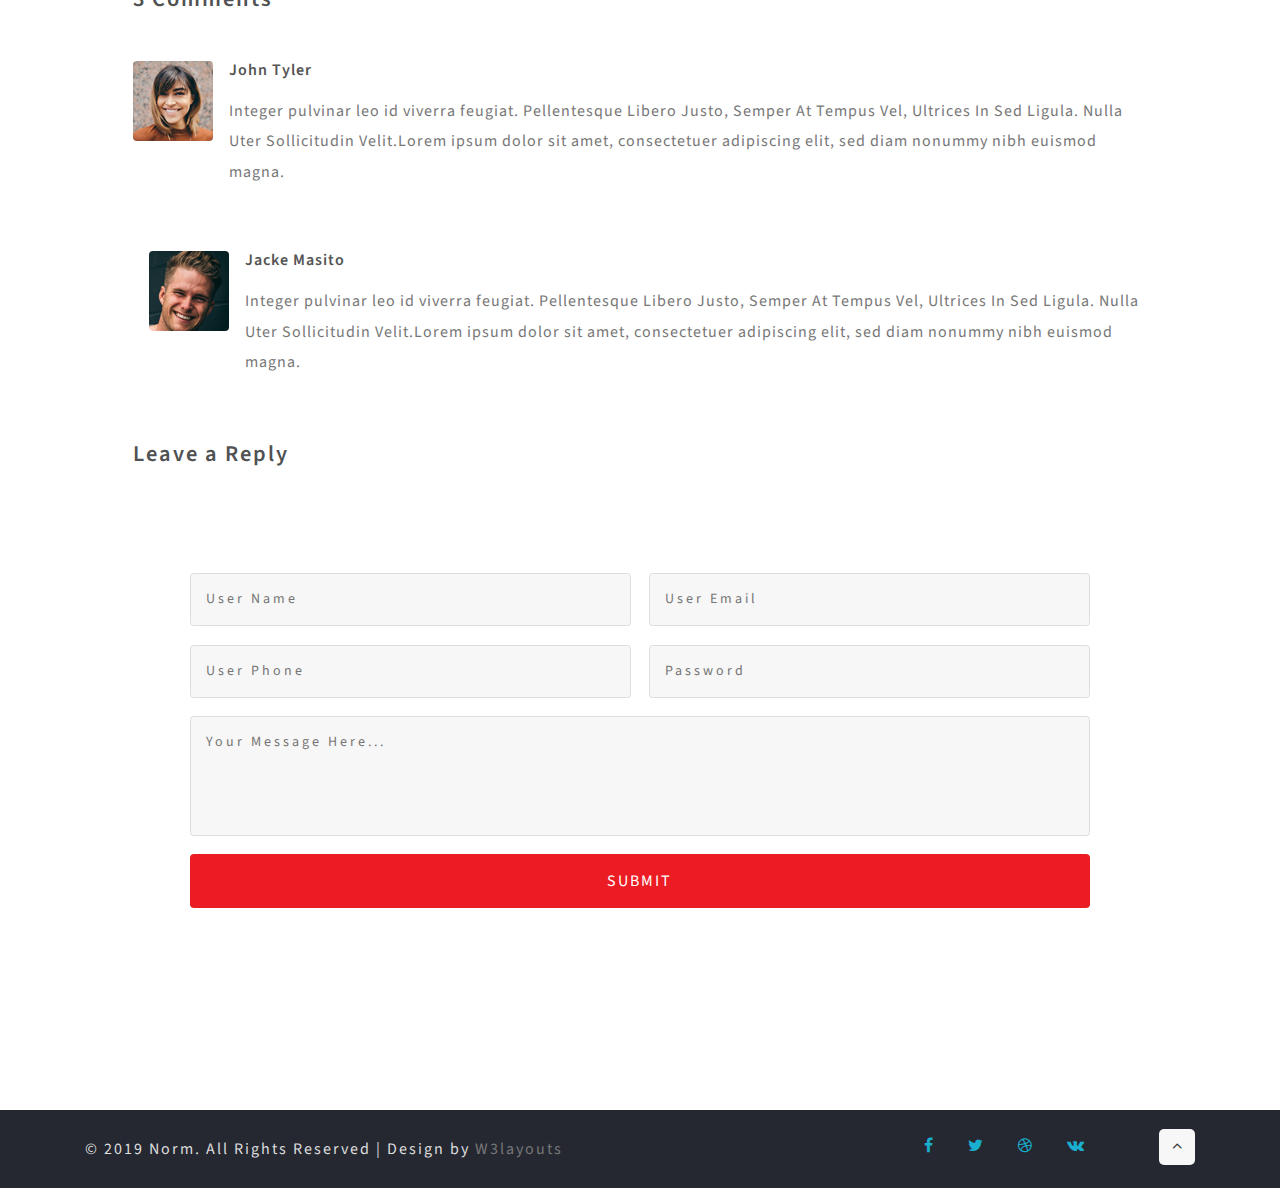
<file: norm-starter/single.html>
<!--
Author: W3layouts
Author URL: http://w3layouts.com
-->

<!DOCTYPE html>
<html lang="zxx">

<head>
    <title>Norm Multi Purpose Category Bootstrap Responsive Web Template | Single :: W3layouts</title>
    <!-- Meta tag Keywords -->
    <meta name="viewport" content="width=device-width, initial-scale=1">
    <meta charset="UTF-8" />
    <meta name="keywords" content="Norm Responsive web template, Bootstrap Web Templates, Flat Web Templates, Android Compatible web template, Smartphone Compatible web template, free webdesigns for Nokia, Samsung, LG, SonyEricsson, Motorola web design" />
    <script>
        addEventListener("load", function() {
            setTimeout(hideURLbar, 0);
        }, false);

        function hideURLbar() {
            window.scrollTo(0, 1);
        }

    </script>
    <!-- //Meta tag Keywords -->
    <!-- Custom-Files -->
    <link rel="stylesheet" href="css/bootstrap.css">
    <!-- Bootstrap-Core-CSS -->
    <link rel="stylesheet" href="css/style.css" type="text/css" media="all" />
    <!-- Style-CSS -->
    <!-- font-awesome-icons -->
    <link href="css/font-awesome.css" rel="stylesheet">
    <!-- //font-awesome-icons -->
    <!-- /Fonts -->
    <link href="//fonts.googleapis.com/css?family=Open+Sans:300,300i,400,400i,600,600i,700,700i,800,800i" rel="stylesheet">
    <link href="//fonts.googleapis.com/css?family=Source+Sans+Pro:200,200i,300,300i,400,400i,600,600i,700,700i,900,900i" rel="stylesheet">
    <!-- //Fonts -->
</head>

<body>
    <!-- mian-content -->
    <div class="main-content" id="home">
        <!-- header -->
        <header class="header">
            <div class="container">
                <!-- nav -->
                <nav class="py-2">
                    <div id="logo">
                        <h1> <a class="navbar-brand" href="index.html">No<span>rm</span> </a>
                        </h1>
                    </div>

                    <label for="drop" class="toggle">Menu</label>
                    <input type="checkbox" id="drop" />
                    <ul class="menu">
                        <li><a href="index.html">Home</a></li>
                        <li><a href="about.html">About</a></li>
                        <li class="dropdown">
                            <!-- First Tier Drop Down -->
                            <label for="drop-2" class="toggle">Layouts <span class="fa fa-angle-down" aria-hidden="true"></span> </label>
                            <a href="#">Layouts <span class="fa fa-angle-down" aria-hidden="true"></span></a>
                            <input type="checkbox" id="drop-2" />
                            <ul>
                                <li><a href="layout1.html">Left Side bar</a>
                                </li>
                                <li><a href="layout2.html">Right Side bar</a>
                                </li>
                                <li><a href="layout3.html">No Side bar</a>
                                </li>
                            </ul>
                        </li>
                        <li><a href="contact.html">Contact</a>


                        <li class="header-right"> </li>

                    </ul>
                </nav>
                <!-- //nav -->
            </div>
        </header>
        <!-- //header -->
        <div class="banner-w3pvt-info second">
            <div class="overlay-w3ls second">
            </div>
        </div>
    </div>

    <!-- //banner -->
    <!--/buttons -->
    <section class="banner-bottom py-5">
        <div class="container py-md-5">
            <h3 class="title-w3ls mb-5 text-center">
                Add Some Info</h3>

            <div class="single-lavi-page mt-md-5 mt-4 px-lg-5">
                <div class="content-sing-w3pvt px-lg-5">
                    <img class="img-fluid" src="images/banner2.jpg" alt="">
                    <h4>Lorem ipsum dolor sit amet</h4>
                    <p>Lorem ipsum dolor sit amet, consectetuer adipiscing elit, sed diam nonummy nibh euismod magna .Lorem ipsum dolor sit amet, consectetuer adipiscing elit,Sed diam nonummy nibh euismod magna .Integer pulvinar leo id viverra feugiat. Pellentesque Libero Justo, Semper At Tempus Vel, Ultrices In Sed Ligula. Nulla Uter Sollicitudin Velit.</p>
                    <p class="mt-3">Integer pulvinar leo id viverra feugiat. Pellentesque Libero Justo, Semper At Tempus Vel, Ultrices In Sed Ligula. Nulla Uter Sollicitudin Velit.Lorem ipsum dolor sit amet, consectetuer adipiscing elit, sed diam nonummy nibh euismod magna.</p>



                    <ul class="list-unstyled w3pvt-icons">
                        <li class="lead">
                            Catch On Social :
                        </li>
                        <li>
                            <a href="#">
                                <span class="fa fa-facebook-f"></span>
                            </a>
                        </li>
                        <li>
                            <a href="#">
                                <span class="fa fa-twitter"></span>
                            </a>
                        </li>
                        <li>
                            <a href="#">
                                <span class="fa fa-dribbble"></span>
                            </a>
                        </li>
                        <li>
                            <a href="#">
                                <span class="fa fa-vk"></span>
                            </a>
                        </li>
                    </ul>

                </div>
                <div class="row my-lg-5 my-3 mx-0">
                    <div class="col-md-6 text-info pl-0">
                        <p>Proin eget tortor risus. Curabitur non nulla sit amet nisl tempus convallis quis ac lectus. Praesent sapien massa, convallis a pellentesque nec, egestas non nisi. Vivamus suscipit tortor eget felis porttitor volutpat Quisque velit nisi, pretium ut lacinia in, elementum id enim. Vivamus suscipit tortor eget felis porttitor elementum id enim volutpat...</p>
                    </div>
                    <div class="col-md-6 team-img">
                        <div class="row">
                            <div class="col-lg">
                                <img src="images/img2.jpg" class="img-fluid" alt="user-image">
                            </div>
                            <div class="col-lg">
                                <img src="images/img1.jpg" class="img-fluid" alt="user-image">
                            </div>
                        </div>
                    </div>
                </div>
                <div class="comment-sec-w3pvt">
                    <h4 class="leave-w3pvt mb-5">3 Comments</h4>
                    <ul class="list-unstyled">
                        <li class="media">
                            <img class="mr-3 img-fluid" src="images/te1.jpg" alt="">

                            <div class="media-body">
                                <h5 class="mt-0 mb-1">John Tyler</h5>
                                <p class="mt-3">Integer pulvinar leo id viverra feugiat. Pellentesque Libero Justo, Semper At Tempus Vel, Ultrices In Sed Ligula. Nulla Uter Sollicitudin Velit.Lorem ipsum dolor sit amet, consectetuer adipiscing elit, sed diam nonummy nibh euismod magna.</p>
                            </div>
                        </li>
                        <li class="media my-5 ml-3">
                            <img class="mr-3 img-fluid" src="images/te2.jpg" alt="">
                            <div class="media-body">
                                <h5 class="mt-0 mb-1">Jacke Masito</h5>
                                <p class="mt-3">Integer pulvinar leo id viverra feugiat. Pellentesque Libero Justo, Semper At Tempus Vel, Ultrices In Sed Ligula. Nulla Uter Sollicitudin Velit.Lorem ipsum dolor sit amet, consectetuer adipiscing elit, sed diam nonummy nibh euismod magna.</p>
                            </div>
                        </li>

                    </ul>
                </div>
                <div class="comment-bottom lavi_mail_grid_right p-0 my-lg-5 my-4">
                    <h4 class="leave-w3pvt mb-5">Leave a Reply</h4>
                    <div class="contact_right p-lg-5 p-4">
                        <form action="#" method="post">
                            <div class="field-group">

                                <div class="content-input-field">
                                    <input name="text1" id="text1" type="text" value="" placeholder="User Name" required="">
                                </div>
                            </div>
                            <div class="field-group">

                                <div class="content-input-field">
                                    <input name="text1" id="text1" type="email" value="" placeholder="User Email" required="">
                                </div>
                            </div>
                            <div class="field-group">

                                <div class="content-input-field">
                                    <input name="text1" id="text3" type="text" value="" placeholder="User Phone" required="">
                                </div>
                            </div>
                            <div class="field-group">
                                <div class="content-input-field">
                                    <input name="password" id="myInput" type="Password" placeholder="Password">
                                </div>
                            </div>
                            <div class="field-group">
                                <div class="content-input-field">
                                    <textarea placeholder="Your Message Here..." required=""></textarea>
                                </div>
                            </div>
                            <div class="content-input-field">
                                <button type="submit" class="btn">Submit</button>
                            </div>

                        </form>
                    </div>
                </div>

            </div>

        </div>
    </section>
    <!--//buttons -->
    <div class="copy-right">
        <div class="container">
            <div class="row">
                <p class="copy-right-grids text-md-left text-center my-sm-4 my-4 col-md-6">© 2019 Norm. All Rights Reserved | Design by
                    <a href="http://w3layouts.com/"> W3layouts </a>
                </p>
                <div class="w3pvt-footer text-md-right text-center mt-4 col-md-5">
                    <ul class="list-unstyled w3pvt-icons">
                        <li>
                            <a href="#">
                                <span class="fa fa-facebook-f"></span>
                            </a>
                        </li>
                        <li>
                            <a href="#">
                                <span class="fa fa-twitter"></span>
                            </a>
                        </li>
                        <li>
                            <a href="#">
                                <span class="fa fa-dribbble"></span>
                            </a>
                        </li>
                        <li>
                            <a href="#">
                                <span class="fa fa-vk"></span>
                            </a>
                        </li>
                    </ul>
                </div>
                <div class="move-top text-right col-md-1"><a href="#home" class="move-top"> <span class="fa fa-angle-up  mb-3" aria-hidden="true"></span></a></div>

            </div>
        </div>
    </div>

</body>

</html>
</file>
<file: norm-starter/css/style.css>
/*--
	Author: W3Layouts
	Author URL: http://w3layouts.com
--*/

html,
body {
    margin: 0;
    font-size: 100%;
    background: #fff;
    scroll-behavior: smooth;
    font-family: 'Source Sans Pro', sans-serif;
}

body a {
    text-decoration: none;
    transition: 0.5s all;
    -webkit-transition: 0.5s all;
    -moz-transition: 0.5s all;
    -o-transition: 0.5s all;
    -ms-transition: 0.5s all;
}

a:hover {
    text-decoration: none;
    opacity: 0.8;
}

input[type="button"],
input[type="submit"],
input[type="text"],
input[type="email"],
input[type="search"] {
    transition: 0.5s all;
    -webkit-transition: 0.5s all;
    -moz-transition: 0.5s all;
    -o-transition: 0.5s all;
    -ms-transition: 0.5s all;
    font-family: 'Source Sans Pro', sans-serif;

}

h1,
h2,
h3,
h4,
h5,
h6 {
    margin: 0;
    letter-spacing: 1px;
    font-weight: 600;
    font-family: 'Source Sans Pro', sans-serif;
}

p {
    font-size: 1em;
    color: #777;
    line-height: 1.9em;
    letter-spacing: 1px;
}

ul {
    margin: 0;
    padding: 0;
}

body img {
    border-radius: 4px;
    -webkit-border-radius: 4px;
    -moz-border-radius: 4px;
    -o-border-radius: 4px;
    -ms-border-radius: 4px;
}

/*-- header --*/
header {
    z-index: 9;
    width: 100%;
    -webkit-box-shadow: 0 0.15rem 0.1rem 0 rgba(0, 0, 0, 0.05);
    box-shadow: 0 0.15rem 0.1rem 0 rgba(0, 0, 0, 0.05);
}

.toggle,
[id^=drop] {
    display: none;
}

/* Giving a background-color to the nav container. */

nav {
    margin: 0;
    padding: 0;
}

a.navbar-brand {
    font-size: 1em;
    font-weight: 900;
    letter-spacing: 1px;
    line-height: 0.8em;
    text-transform: uppercase;
    color: #333;
}

#logo a {
    float: left;
    display: initial;
}

a.navbar-brand span {
    display: block;
}

/* Since we'll have the "ul li" "float:left"
 * we need to add a clear after the container. */

nav:after {
    content: "";
    display: table;
    clear: both;
}

/* Removing padding, margin and "list-style" from the "ul",
 * and adding "position:reltive" */

nav ul {
    float: right;
    padding: 0;
    margin: 0;
    list-style: none;
    position: relative;
}

ul.menu {
    margin-top: 1.4em;
}

/* Positioning the navigation items inline */

nav ul li {
    margin: 0px;
    display: inline-block;
}

/* Styling the links */

nav a {
    color: #555;
    font-size: 15px;
    letter-spacing: 1px;
    padding: 0 14px;
    font-weight: 600;
    margin: 0 0.5em;
    text-transform: uppercase;
}


nav ul li ul li:hover {
    background: #f8f9fa;
}

/* Background color change on Hover */

nav a:hover {
    color: #fc636b;
}

.menu li.active a {
    color: #fc636b;
}


li.dropdown {
    position: relative;
}


/* Hide Dropdowns by Default
 * and giving it a position of absolute */

nav ul ul {
    display: none;
    position: absolute;
    /* has to be the same number as the "line-height" of "nav a" */
    top: 24px;
    left: 0;
    padding: 10px;
    background: #fff;
    padding: 10px;
    z-index: 999;
    border: 1px solid #ddd;
}

/* Display Dropdowns on Hover */

nav ul li:hover > ul {
    display: inherit;
}

/* Fisrt Tier Dropdown */

nav ul ul li {
    width: 170px;
    float: none;
    display: list-item;
    position: relative;
}

nav ul ul li a {
    color: #333;
    padding: 5px 10px;
    display: block;
}

/* Second, Third and more Tiers	
 * We move the 2nd and 3rd etc tier dropdowns to the left
 * by the amount of the width of the first tier.
*/

nav ul ul ul li {
    position: relative;
    top: -60px;
    /* has to be the same number as the "width" of "nav ul ul li" */
    left: 170px;
}


/* Change ' +' in order to change the Dropdown symbol */

li > a:only-child:after {
    content: '';
}


/* Media Queries
--------------------------------------------- */

@media all and (max-width:992px) {

    #logo {
        display: block;
        padding: 0;
        width: 100%;
        text-align: center;
        float: none;
    }

    nav {
        margin: 0;
    }

    /* Hide the navigation menu by default */
    /* Also hide the  */
    .toggle + a,
    .menu {
        display: none;
    }

    /* Stylinf the toggle lable */
    .toggle {
        display: block;
        padding: 7px 20px;
        font-size: 14px;
        text-decoration: none;
        border: none;
        float: right;
        background-color: #212529;
        color: #fff;
        cursor: pointer !important;
        margin-bottom: 0;
        text-transform: uppercase;
        margin-top: 1.5em;
    }

    .menu .toggle {
        float: none;
        text-align: center;
        margin: auto;
        width: 80%;
        padding: 5px;
        font-weight: normal;
        font-size: 16px;
        letter-spacing: 1px;
    }

    .toggle:hover {
        color: #333;
        background-color: #fff;
    }

    /* Display Dropdown when clicked on Parent Lable */
    [id^=drop]:checked + ul {
        display: block;
        background: rgba(16, 16, 16, 0.85);
        padding: 15px 0;
        text-align: center;
        width: 100%;
    }

    /* Change menu item's width to 100% */
    nav ul li {
        display: block;
        width: 100%;
        padding: 5px 0;
    }

    nav ul ul .toggle,
    nav ul ul a {
        padding: 0 40px;
    }

    nav ul ul ul a {
        padding: 0 80px;
    }

    nav a:hover,
    nav ul ul ul a {
        background-color: transparent;
    }

    nav ul li ul li .toggle,
    nav ul ul a,
    nav ul ul ul a {
        padding: 14px 20px;
        color: #FFF;
        font-size: 17px;
    }


    nav ul li ul li .toggle,
    nav ul ul a {
        background-color: #212121;
    }

    /* Hide Dropdowns by Default */
    nav ul ul {
        float: none;
        position: static;
        color: #ffffff;
        /* has to be the same number as the "line-height" of "nav a" */
    }

    /* Hide menus on hover */
    nav ul ul li:hover > ul,
    nav ul li:hover > ul {
        display: none;
    }

    /* Fisrt Tier Dropdown */
    nav ul ul li {
        display: block;
        width: 100%;
        padding: 0;
    }

    nav ul ul ul li {
        position: static;
        /* has to be the same number as the "width" of "nav ul ul li" */
    }

    nav ul ul li a {
        color: #fff;
        font-size: 0.85em;
    }

    nav ul li a {
        color: #fff;
    }
}

@media all and (max-width: 330px) {

    nav ul li {
        display: block;
        width: 94%;
    }

}

/* header */

/*-- //header --*/

/* banner style */

/*-- //banner style --*/


/* header */
/* CSS Document */
.wthreem-bg {
    background: #fff;
    padding: 1.5em;
    display: flex;
}

/*-- // header --*/

.banner-w3pvt-info {
    background: url(../images/banner4.jpg) no-repeat center;
    background-size: cover;
    -webkit-background-size: cover;
    -moz-background-size: cover;
    -o-background-size: cover;
    -moz-background-size: cover;
    position: relative;
    min-height: 43em;
}

.overlay-w3ls {
    background: rgba(21, 2, 32, 0.55);
    min-height: 43em;
}

.banner-w3pvt-info.second {
    background: url(../images/banner2.jpg) no-repeat center;
    background-size: cover;
    -webkit-background-size: cover;
    -moz-background-size: cover;
    -o-background-size: cover;
    -moz-background-size: cover;
    position: relative;
    min-height: 20em;
}

.overlay-w3ls.second {
    background: rgba(82, 5, 127, 0.76);
    min-height: 20em;
}

.banner-content {
    margin: 0 auto;
    width: 50%;
    padding-top: 14em;
}

.banner-content h3 {
    color: #fff;
    font-size: 2.4em;
    border-bottom: 1px solid rgba(255, 255, 255, 0.33);
    margin-bottom: 1em;
    padding-bottom: 1em;
    font-weight: 200;
    line-height: 1.5em;
}

.btn {
    border: 2px solid #fff;
    padding: 0.9em 3em;
    color: #fff;
    font-size: 16px;
    letter-spacing: 1px;
    text-transform: capitalize;
}

/*-- /banner-bottom --*/
.sub-wthree {
    color: #777;
    font-size: 1em;
    font-weight: 500;
}

/*-- //banner bottom --*/
/*-- //banner-bottom --*/
/*-- features --*/
h3.title-w3ls,
h3.title-w3ls.two {
    color: #555;
    font-size: 2.2em;
    font-weight: 200;
    line-height: 1.5em;
}

h3.title-w3ls.two {
    color: #fff;
}

/*-- /services --*/
.services {
    background: #e5f6fa;
}

.services-box {
    margin-bottom: 0px;
    transition: all 1s;
    -moz-transition: all 1s;
    -webkit-transition: all 1s;
    -o-transition: all 1s;
    padding: 3em 3em;
    border: 1px solid rgba(171, 161, 161, 0.25);
    border-top: 0;
}

.icon {
    width: 60px;
    height: 60px;
    background: transporant;
    text-align: center;
}

.icon span {
    color: #fc636b;
    line-height: 60px;
    font-size: 35px;
    transition: all 1s;
    -moz-transition: all 1s;
    -webkit-transition: all 1s;
    -o-transition: all 1s;
}

.service-content {
    margin-left: 1em;
}

.service-content h5 {
    font-size: 1.2em;
    line-height: 1.75em;
    font-weight: 600;
    color: #1aafd0;
    letter-spacing: 1px;
    margin-bottom: 0.5em;
}

h4.title-w3ls {
    color: #555;
    font-size: 2.2em;
    font-weight: 200;
    line-height: 1.5em;
}

p.serp {
    text-align: justify;
    text-transform: capitalize;
    line-height: 1.8em;
    font-size: 15px;
}

/*----*
.bx-4 {
    background: #2b569a;
}

.bx-1 {
    background: #19529f;
}

.bx-2 {
    background: #164794;
}

.bx-3 {
    background: #39649b;
}
/*----*/

.ser-rgt {
    padding: 0;
}

.ser-midd {
    margin: 1em 0;
}

.services-box.one,
.services-box.three {
    border-left: 0;
}

.services-box.two,
.services-box.four {
    border-left: 0;
    border-right: 0;
}

.services-box.three,
.services-box.four {
    border-bottom: 0;
}

/*--//services--*/
.tab-main {
    border: none;
    background: transparent;
    box-shadow: none;
}

.tab-main section {
    display: none;
    padding: 4em;
    border: 1px solid #abc;
}

.tab-main input {
    display: none;
}

.tab-main label {
    display: inline-block;
    margin: 0 0 -1px;
    padding: 18px 60px;
    font-weight: 600;
    text-align: center;
    color: #1e272e;
    border: 1px solid transparent;
    background: #f7f7f7;
}

.tab-main label:before {
    font-family: fontawesome;
    font-weight: normal;
    margin-right: 10px;
    opacity: 0;
    display: none;
}

.tab-main span {
    margin-right: 0.5em;
}

.tab-main label[for*='1']:before {
    content: '\f1cb';
}

.tab-main label[for*='2']:before {
    content: '\f17d';
}

.tab-main label[for*='3']:before {
    content: '\f16c';
}

.tab-main label[for*='4']:before {
    content: '\f171';
}

.tab-main label:hover {
    color: #789;
    cursor: pointer;
}

.tab-main input:checked + label {
    color: #fff;
    border: 1px solid transparent;
    background: #fc636b;
}

.tab-main #tab1:checked ~ #content1,
.tab-main #tab2:checked ~ #content2,
.tab-main #tab3:checked ~ #content3,
.tab-main #tab4:checked ~ #content4 {
    display: block;
}

@media screen and (max-width: 800px) {
    .tab-main label:before {
        margin: 0;
        font-size: 18px;
    }
}

@media screen and (max-width: 500px) {
    .tab-main label {
        padding: 15px;
    }
}


/*--/skills--*/
.skills-w3pvt {
    background: #f7f7f7;
}

.progress-bar-striped {
    background-image: none;
    background-size: 0.5rem 0.5rem;
}

.progress-one .progress {
    height: 0.3rem;
    background: #2baf2b;
}

.progress-one {
    margin-top: 4em;
}

h4.progress-wthree {
    color: #777;
    font-size: 1em;
    /* text-transform: uppercase; */
    margin-bottom: 1em;
    letter-spacing: 1px;
    font-weight: 600;
}

.progress-one .progress {
    height: 0.3rem;
    background: #444;
    border-radius: 0px;
}

/*--//skills--*/

/*--/team--*/

.team-gd {
    padding: 2em 2em;
    background-color: #fff;
    border: 1px solid #ddd;
}

.team-info h3 {
    font-size: 1.2em;
    font-weight: 700;
    color: #262631;
    margin-bottom: 0.8em;
}

.sub-tittle-team {
    font-size: 0.67em;
    color: #17c0eb;
    font-weight: 700;
    letter-spacing: 2px;
    display: block;
}

.team-gd {
    transition: 2s all;
    -webkit-transition: 2s all;
    -moz-transition: 2s all;
    -ms-transition: 2s all;
    -o-transition: 2s all;

    border: transparent;
}


.team-gd img {
    box-shadow: 0 20px 40px -10px rgba(0, 0, 0, .3);
}

.team-icons li {
    display: inline-block;
    list-style: none;
}

a.t-icon {
    display: inline-block;
    width: 36px;
    height: 36px;
    background: #282b34;
    margin: 0 0.2em;
    color: #fff;
}

a.t-icon span {
    line-height: 36px;
}

/*--//team--*/
/*--/test-grid--*/
.test-grid {
    background: url(../images/test1.jpg) no-repeat center;
    background-size: cover;
    -webkit-background-size: cover;
    -moz-background-size: cover;
    -o-background-size: cover;
    -ms-background-size: cover;
}

.test-grid-two {
    background: url(../images/test2.jpg) no-repeat center;
}

.testi-info {
    padding: 8em 8em;
}

.testi-info h4 {
    color: #fff;
}

.testi-info p {
    color: #fff;
}

.test-grid span {
    color: #fff;
    font-size: 3em;
}

.button-style {
    padding: 0.8em 2.2em;
    color: #6a67ce;
    letter-spacing: 1px;
    border: 2px solid #6a67ce;
    font-size: 1em;
    background: rgba(255, 255, 255, 0.07);
    transition: 0.5s all;
    -webkit-transition: 0.5s all;
    -moz-transition: 0.5s all;
    -o-transition: 0.5s all;
    -ms-transition: 0.5s all;
    font-weight: 600;
}

.button-style:hover {
    -webkit-transform: translateY(10px);
    -ms-transform: translateY(10px);
    -o-transform: translateY(10px);
    -ms-transform: translateY(10px);
    transform: translateY(10px);
}

/*--//test-grid--*/
/*--/single-page--*/
.content-input-field input {
    box-sizing: border-box;
    outline: none;
    padding: 15px 15px;
    font-size: 14px;
    color: #888;
    background: #f7f7f7;
    width: 48%;
    letter-spacing: 3px;
    border: 1px solid #ddd;
    border-radius: 0.25em;
    float: left;
    margin: 1%;
}

textarea {
    min-height: 120px;
    resize: none;
    box-sizing: border-box;
    outline: none;
    padding: 15px 15px;
    font-size: 14px;
    color: #888;
    background: #f7f7f7;
    width: 98%;
    letter-spacing: 3px;
    border: 1px solid #ddd;
    border-radius: 0.25em;
    float: left;
    margin: 1%;
}

.content-input-field button.btn {
    background: #ec1c24;
    border: none;
    color: #fff;
    padding: 15px 15px;
    text-transform: uppercase;
    font-size: 16px;
    width: 98%;
    margin-top: 10px;
    letter-spacing: 2px;
    cursor: pointer;
    transition: 0.5s all;
    -webkit-transition: 0.5s all;
    -moz-transition: 0.5s all;
    -o-transition: 0.5s all;
    -ms-transition: 0.5s all;
    border-radius: 0.25em;
    margin: 1%;

}

p.cont-lavi-para a {
    font-size: 1.1em;
    color: #ec1c24;
    line-height: 3em;
}

.media h5 {
    font-size: 1em;
    color: #555;
    font-weight: 600;
    letter-spacing: 1px;
    margin-bottom: 2em;
}

h4.leave-w3pvt {
    font-size: 1.4em;
    color: #4f5152;
    font-weight: 600;
    letter-spacing: 2px;
    margin-bottom: 2em;
}

.content-sing-w3pvt h4 {
    color: #555;
    font-size: 1.4em;
    margin: 1em 0;
    letter-spacing: 2px;
    font-weight: 600;
}

/*--//single-page-- */
/* contact */

section.contact {
    background: #282b34;
    position: relative;
}

span.sub-tittle {
    font-size: 0.37em;
    display: block;
    color: #ddd;
}

p.main_p4 {
    color: #b1b4b9;
    width: 80%;
    font-size: 1em;
    letter-spacing: 0.075em;
    line-height: 1.9em;
}

.contact_grid_right input,
.contact_grid_right textarea {
    outline: none;
    padding: 15px 15px;
    font-size: 14px;
    color: #fff;
    background: #282b34ab;
    width: 100%;
    letter-spacing: 3px;
    border: 1px solid #5b5f6b;
    border-radius: 0.25em;
}

.contact_grid_right textarea {
    min-height: 13em;
    margin: 1em 0em 2.5em 0;
    resize: none;
}

.contact_grid_right .btn.submit,
.contact_grid_right .btn.reset {
    outline: none;
    padding: 14px 0;
    font-size: 15px;
    color: #fff;
    background: none;
    border: 1px solid rgba(255, 255, 255, 0.28);
    width: 30%;
    letter-spacing: 0.25em;
    border-radius: 0.25em;
    -webkit-transition: 0.5s all;
    -moz-transition: 0.5s all;
    -o-transition: 0.5s all;
    -ms-transition: 0.5s all;
    transition: 0.5s all;
    font-weight: 700;
    cursor: pointer;
    text-transform: uppercase;
}

.contact_grid_right .btn.submit,
.contact_grid_right .btn.reset:hover {
    background-color: #6a67ce;
    border: 1px solid #6a67ce;

}

.contact-top {
    padding: 4em 0 0 0;
}

/* //contact */

.list-unstyled {
    padding-left: 0;
    list-style: none;
}

.contact_grid_left ul li span.fa {
    float: left;
    font-size: 16px;
    color: #fff;
}

.contact_grid_left ul li p span {
    display: block;
}

.contact_grid_left ul li p,
.contact_grid_left ul li a {
    color: #6c7177;
    letter-spacing: 1px;
}

.wthreem-items li {
    width: 60%;
}

.contact_grid_left h6 {
    font-size: 1.2em;
    color: #fc636b;
    margin-bottom: 1em;
    font-weight: 600;
}

.contact_grid_left li span.fa {
    background: #343a40;
    width: 40px;
    height: 40px;
    text-align: center;
    line-height: 40px;
    border-radius: 50%;
}

/* contact */

.form-control {
    background-color: #e2e2e2;
    border: none;
}

.map-w3ls {
    background: rgba(0, 0, 0, 0.075);
}

.map-w3ls iframe {
    width: 100%;
    outline: none;
    border: none;
    min-height: 400px;
}

/* //contact */
/* copyright */
.copy-right {
    background: #252831;
}

p.copy-right-grids {
    letter-spacing: 2px;
    color: #ddd;
}

p.copy-right-grids a {
    color: #777;
}

.w3pvt-icons li {
    display: inline-block;
    margin: 0 1em;
}

.w3pvt-icons li a span {
    color: #1aafd0;
    font-size: 1em;
}

/* //copyright */
.move-top {
    margin-top: 1.2em;
}

/*-- //footer --*/

/*-- /layouts --*/
.gd-w3ls-blog.gd-w3ls-blog2 {
    border-top: 1px solid #ddd;
    margin: 3em 0;
    padding-top: 3em;
}

h4.title-w3ls.layout-b {
    color: #555;
    font-size: 1.6em;
    font-weight: 200;
    line-height: 1.5em;
}

ul.tic-info li {
    color: #566773;
    font-size: 0.9em;
    margin-bottom: 1.5em;
    letter-spacing: 1px;
}

ul.tic-info li span {
    color: #fc636b;
    font-size: 1.4em;
    vertical-align: middle;
}

/*-- //layouts --*/
/*-- to-top --*/
a.move-top {
    text-align: center;
}

a.move-top span {
    color: #333;
    width: 36px;
    height: 36px;
    border: transparent;
    line-height: 2em;
    background: #f7f7f7;
    border-radius: 5px;
}

/*-- //to-top --*/


/*-- Responsive design --*/


@media screen and (max-width: 1366px) {

    .banner-w3pvt-info,
    .overlay-w3ls {
        min-height: 38em;
    }

    .banner-content {
        margin: 0 auto;
        width: 50%;
        padding-top: 10em;
    }

    .banner-w3pvt-info.second,
    .overlay-w3ls.second {
        min-height: 16em;
    }

    h4.title-w3ls {
        font-size: 2em;
    }

    .testi-info {
        padding: 6em 6em;
    }

    h4.title-w3ls {
        font-size: 1.8em;
    }

}

@media screen and (max-width: 1280px) {
    h4.title-w3ls {
        font-size: 1.6em;
    }

    .services-box {
        padding: 2em 2em;
    }

    .service-content h5 {
        font-size: 1em;
    }

    h3.title-w3ls,
    h3.title-w3ls.two {
        font-size: 2em;
    }
}

@media screen and (max-width: 1080px) {
    h4.title-w3ls {
        font-size: 1.6em;
    }

    .banner-w3pvt-info,
    .overlay-w3ls {
        min-height: 35em;
    }

    .testi-info {
        padding: 5em 3em;
    }

    .banner-content h3 {
        font-size: 2.2em;
    }
}

@media screen and (max-width:1024px) {

    .banner-w3pvt-info,
    .overlay-w3ls {
        min-height: 32em;
    }

    .banner-content {
        margin: 0 auto;
        width: 50%;
        padding-top: 8em;
    }

    .banner-w3pvt-info.second,
    .overlay-w3ls.second {
        min-height: 13em;
    }

    .testi-info h4 {
        font-size: 1.2em;
    }
}

@media screen and (max-width: 992px) {
    .ser-lt {
        margin-top: 2em;
    }

    .banner-content {
        margin: 0 auto;
        width: 65%;
        padding-top: 8em;
    }

    .banner-w3pvt-info,
    .overlay-w3ls {
        min-height: 30em;
    }

    .testi-info {
        padding: 3em 2em;
    }

    .contact_grid_right {
        margin: 1em 0;
    }

    .btn {
        padding: 0.8em 2.5em;
        font-size: 16px;

    }
}

@media screen and (max-width:767px) {

    .banner-w3pvt-info.second,
    .overlay-w3ls.second {
        min-height: 10em;
    }

    .banner-w3pvt-info,
    .overlay-w3ls {
        min-height: 26em;
    }

    .banner-content {
        margin: 0 auto;
        width: 65%;
        padding-top: 6em;
    }

    .test-grid span {
        font-size: 2em;
    }
}


@media screen and (max-width: 667px) {
    .banner-content h3 {
        font-size: 2em;
    }

    p.main_p4 {
        width: 90%;
    }

    .tab-main section {
        padding: 4em 2em;
    }
}

@media screen and (max-width: 640px) {
    .banner-content {
        margin: 0 auto;
        width: 75%;
        padding-top: 6em;
    }

    a.navbar-brand {
        font-size: 0.9em;
    }
}


@media screen and (max-width:600px) {
    .banner-content {
        margin: 0 auto;
        width: 85%;
        padding-top: 6em;
    }

    h3.title-w3ls,
    h3.title-w3ls.two {
        font-size: 1.8em;
    }
}

@media screen and (max-width:568px) {
    .banner-content h3 {
        font-size: 2em;
    }

    p.main_p4 {
        width: 100%;
        font-size: 0.9em;
    }

    h3.title-w3ls,
    h3.title-w3ls.two {
        font-size: 1.6em;
    }
}

@media screen and (max-width: 440px) {
    .banner-content {
        margin: 0 auto;
        width: 90%;
        padding-top: 6em;
    }

    .banner-content h3 {
        font-size: 1.8em;
    }

    .banner-w3pvt-info,
    .overlay-w3ls {
        min-height: 22em;
    }

    .banner-content {
        margin: 0 auto;
        width: 90%;
        padding-top: 5em;
    }

    .contact_grid_right .btn.submit,
    .contact_grid_right .btn.reset {
        width: 49%;
    }
}

@media screen and (max-width: 414px) {
    h4.title-w3ls {
        font-size: 1.4em;
    }

    .banner-content h3 {
        font-size: 1.6em;
    }

    .banner-w3pvt-info,
    .overlay-w3ls {
        min-height: 20em;
    }
}

@media screen and (max-width: 384px) {
    .banner-content {
        margin: 0 auto;
        width: 90%;
        padding-top: 4em;
    }


}

@media screen and (max-width:375px) {

    h3.title-w3ls,
    h3.title-w3ls.two {
        font-size: 1.4em;
    }
}

@media screen and (max-width:320px) {}

/*-- //Responsive design --*/
</file>
